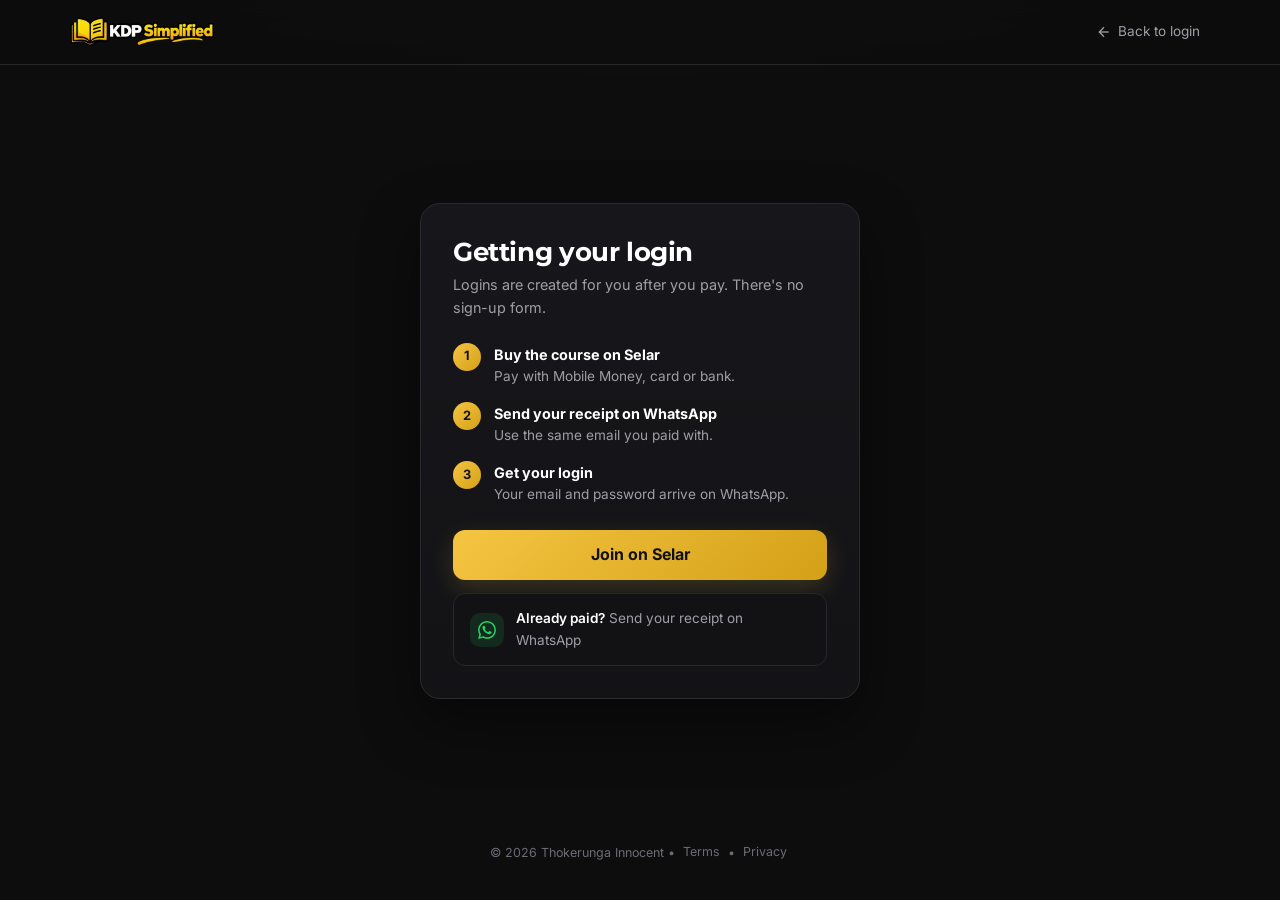
<file: register.html>
<!DOCTYPE html>
<html lang="en">
<head>
  <meta charset="UTF-8">
  <meta name="viewport" content="width=device-width, initial-scale=1.0">
  <title>Student Registration | Amazon KDP Simplified</title>
  <link rel="preconnect" href="https://fonts.googleapis.com">
  <link rel="preconnect" href="https://fonts.gstatic.com" crossorigin>
  <link rel="stylesheet" href="https://fonts.googleapis.com/css2?family=Inter:wght@400;500;600;700&family=Montserrat:wght@600;700;800&display=swap">
  <link rel="stylesheet" href="css/style.css">
  <link rel="icon" type="image/png" sizes="32x32" href="assets/images/favicon-32.png">
  <link rel="icon" type="image/png" sizes="192x192" href="assets/images/favicon-192.png">
  <link rel="apple-touch-icon" href="assets/images/apple-touch-icon.png">
</head>
<body class="admin-body login-body">

  <header class="admin-topbar">
    <div class="admin-topbar-inner student-topbar-inner">
      <a href="index.html" class="brand-logo admin-brand">
        <img src="assets/images/logo.webp" alt="KDP Simplified" class="brand-logo-img" width="460" height="132">
      </a>
      <div class="admin-topbar-actions">
        <a href="index.html" class="admin-link"><svg class="svg-icon" viewBox="0 0 24 24" fill="none" stroke="currentColor" stroke-width="2"><line x1="19" y1="12" x2="5" y2="12"></line><polyline points="12 19 5 12 12 5"></polyline></svg><span>Back to login</span></a>
      </div>
    </div>
  </header>

  <main class="login-main login-main-single">
    <section class="login-card">
      <h1>Getting your login</h1>
      <p class="login-sub">Logins are created for you after you pay. There's no sign-up form.</p>

      <ol class="login-steps">
        <li><span>1</span><div><strong>Buy the course on Selar</strong>Pay with Mobile Money, card or bank.</div></li>
        <li><span>2</span><div><strong>Send your receipt on WhatsApp</strong>Use the same email you paid with.</div></li>
        <li><span>3</span><div><strong>Get your login</strong>Your email and password arrive on WhatsApp.</div></li>
      </ol>

      <a href="#" class="login-submit btn-enroll" style="text-decoration:none;"><span class="login-submit-text">Join on Selar</span></a>
      <a href="#" class="login-help whatsapp-support-link" style="margin-top:0.85rem;">
        <span class="login-help-icon"><svg viewBox="0 0 24 24" fill="currentColor"><path d="M17.472 14.382c-.297-.149-1.758-.867-2.03-.967-.273-.099-.471-.148-.67.15-.197.297-.767.966-.94 1.164-.173.199-.347.223-.644.075-.297-.15-1.255-.463-2.39-1.475-.883-.788-1.48-1.761-1.653-2.059-.173-.297-.018-.458.13-.606.134-.133.298-.347.446-.52.149-.174.198-.298.298-.497.099-.198.05-.371-.025-.52-.075-.149-.669-1.612-.916-2.207-.242-.579-.487-.5-.669-.51-.173-.008-.371-.01-.57-.01-.198 0-.52.074-.792.372-.272.297-1.04 1.016-1.04 2.479 0 1.462 1.065 2.875 1.213 3.074.149.198 2.096 3.2 5.077 4.487.709.306 1.262.489 1.694.625.712.227 1.36.195 1.871.118.571-.085 1.758-.719 2.006-1.413.248-.694.248-1.289.173-1.413-.074-.124-.272-.198-.57-.347m-5.421 7.403h-.004a9.87 9.87 0 01-5.031-1.378l-.361-.214-3.741.982.998-3.648-.235-.374a9.86 9.86 0 01-1.51-5.26c.001-5.45 4.436-9.884 9.888-9.884 2.64 0 5.122 1.03 6.988 2.898a9.825 9.825 0 012.893 6.994c-.003 5.45-4.437 9.884-9.885 9.884m8.413-18.297A11.815 11.815 0 0012.05 0C5.495 0 .16 5.335.157 11.892c0 2.096.547 4.142 1.588 5.945L.057 24l6.305-1.654a11.882 11.882 0 005.683 1.448h.005c6.554 0 11.89-5.335 11.893-11.893a11.821 11.821 0 00-3.48-8.413Z"/></svg></span>
        <span><strong>Already paid?</strong> Send your receipt on WhatsApp</span>
      </a>
    </section>
  </main>

  <footer class="dash-footer">
    &copy; <span class="current-year">2026</span> Thokerunga Innocent &bull; <a href="terms.html">Terms</a> &bull; <a href="privacy.html">Privacy</a>
  </footer>

  <script src="js/config.js"></script>
  <script src="js/icons.js"></script>
  <script src="js/app.js"></script>
</body>
</html>
</file>
<file: css/style.css>
/* ==============================================================================
   AMAZON KDP SIMPLIFIED - ULTRA SLEEK & RESPONSIVE STYLESHEET
   Instructor: Thokerunga Innocent
   Brand System: Clean Deep Obsidian (#0E0E0E / #161616), Warm Gold Accent (#F5C542)
   Fonts: Montserrat (Headings), Inter (Body)
   ============================================================================== */

/* Fonts are loaded with <link> tags in each page's <head> (faster than @import) */

:root {
  /* Colors */
  --bg-primary: #0D0D0E;
  --bg-secondary: #141416;
  --bg-tertiary: #1C1C1F;
  --bg-card: #161619;
  --bg-card-hover: #1D1D22;
  --bg-input: #111113;
  --bg-light: #F7F7F5;
  --bg-white: #FFFFFF;

  --accent-yellow: #F5C542;
  --accent-yellow-hover: #e5b635;
  --accent-yellow-light: rgba(245, 197, 66, 0.12);
  --accent-yellow-glow: rgba(245, 197, 66, 0.22);
  --accent-gold-gradient: linear-gradient(135deg, #F5C542 0%, #D4A017 100%);

  --text-white: #FFFFFF;
  --text-primary-light: #111111;
  --text-secondary-dark: #9E9EA6;
  --text-muted-dark: #6C6C75;
  --text-gray: #555555;

  --border-dark: #26262B;
  --border-dark-subtle: #1D1D21;
  --border-glow: rgba(245, 197, 66, 0.35);

  --status-success: #10B981;
  --status-success-bg: rgba(16, 185, 129, 0.12);
  --status-error: #EF4444;
  --status-error-bg: rgba(239, 68, 68, 0.12);
  --status-warning: #F59E0B;
  --status-warning-bg: rgba(245, 158, 11, 0.12);

  /* Typography */
  --font-heading: 'Montserrat', -apple-system, BlinkMacSystemFont, 'Segoe UI', Roboto, sans-serif;
  --font-body: 'Inter', -apple-system, BlinkMacSystemFont, 'Segoe UI', Roboto, sans-serif;

  /* Dimensions & Spacing */
  --container-max: 1200px;
  --reading-max: 760px;
  --radius-btn: 8px;
  --radius-card: 14px;
  --radius-sm: 6px;
  --radius-pill: 9999px;
  --header-height: 68px;

  /* Shadows */
  --shadow-sm: 0 1px 3px rgba(0, 0, 0, 0.3);
  --shadow-card: 0 4px 20px rgba(0, 0, 0, 0.45);
  --shadow-card-hover: 0 10px 32px rgba(0, 0, 0, 0.6);
  --shadow-btn: 0 2px 10px rgba(245, 197, 66, 0.25);

  /* Transitions */
  --transition-fast: 0.15s ease;
  --transition-normal: 0.25s cubic-bezier(0.16, 1, 0.3, 1);
}

/* ==============================================================================
   RESET & BASE STYLES
   ============================================================================== */
*, *::before, *::after {
  box-sizing: border-box;
  margin: 0;
  padding: 0;
}

html {
  font-size: 16px;
  scroll-behavior: smooth;
  -webkit-font-smoothing: antialiased;
}

body {
  font-family: var(--font-body);
  font-size: 0.9625rem;
  line-height: 1.6;
  color: #E2E2E6;
  background-color: var(--bg-primary);
  overflow-x: hidden;
  min-height: 100vh;
  display: flex;
  flex-direction: column;
}

h1, h2, h3, h4, h5, h6 {
  font-family: var(--font-heading);
  color: var(--text-white);
  line-height: 1.25;
  font-weight: 700;
  letter-spacing: -0.015em;
}

a {
  color: inherit;
  text-decoration: none;
  transition: all var(--transition-fast);
}

img {
  max-width: 100%;
  height: auto;
  display: block;
}

/* ==============================================================================
   SVG ICON SYSTEM
   ============================================================================== */
.svg-icon {
  width: 18px;
  height: 18px;
  display: inline-block;
  vertical-align: middle;
  flex-shrink: 0;
}

.icon-inline {
  display: inline-flex;
  align-items: center;
  justify-content: center;
  vertical-align: middle;
  margin-right: 0.35rem;
}

.icon-inline .svg-icon {
  width: 16px;
  height: 16px;
}

.icon-box {
  width: 48px;
  height: 48px;
  border-radius: 12px;
  background: var(--accent-yellow-light);
  border: 1px solid var(--accent-yellow-glow);
  color: var(--accent-yellow);
  display: flex;
  align-items: center;
  justify-content: center;
  flex-shrink: 0;
}

.icon-box .svg-icon {
  width: 24px;
  height: 24px;
}

/* ==============================================================================
   CONTAINER & LAYOUT
   ============================================================================== */
.container {
  width: 100%;
  max-width: var(--container-max);
  margin-left: auto;
  margin-right: auto;
  padding-left: 1.25rem;
  padding-right: 1.25rem;
}

.container-reading {
  max-width: var(--reading-max);
}

.section {
  padding-top: 4.5rem;
  padding-bottom: 4.5rem;
}

.section-sm {
  padding-top: 2.75rem;
  padding-bottom: 2.75rem;
}

.section-alt {
  background-color: var(--bg-secondary);
}

.section-header {
  text-align: center;
  max-width: 720px;
  margin: 0 auto 3rem auto;
}

.section-eyebrow {
  display: inline-flex;
  align-items: center;
  gap: 0.4rem;
  font-size: 0.8125rem;
  font-weight: 700;
  text-transform: uppercase;
  letter-spacing: 0.08em;
  color: var(--accent-yellow);
  background-color: var(--accent-yellow-light);
  border: 1px solid var(--accent-yellow-glow);
  padding: 0.35rem 0.85rem;
  border-radius: var(--radius-pill);
  margin-bottom: 0.875rem;
}

.section-title {
  font-size: 2.125rem;
  margin-bottom: 0.875rem;
}

.section-subtitle {
  font-size: 1.05rem;
  color: var(--text-secondary-dark);
}

/* ==============================================================================
   BUTTONS
   ============================================================================== */
.btn {
  display: inline-flex;
  align-items: center;
  justify-content: center;
  gap: 0.5rem;
  font-family: var(--font-body);
  font-weight: 600;
  font-size: 0.9375rem;
  padding: 0.75rem 1.45rem;
  border-radius: var(--radius-btn);
  border: 1px solid transparent;
  cursor: pointer;
  transition: all var(--transition-fast);
  text-align: center;
  white-space: nowrap;
  user-select: none;
}

.btn-primary {
  background: var(--accent-gold-gradient);
  color: #111113;
  box-shadow: var(--shadow-btn);
  border: 1px solid #F5C542;
}

.btn-primary:hover {
  background: #E5B532;
  transform: translateY(-1px);
  box-shadow: 0 4px 15px rgba(245, 197, 66, 0.35);
}

.btn-secondary {
  background-color: var(--bg-tertiary);
  color: var(--text-white);
  border-color: var(--border-dark);
}

.btn-secondary:hover {
  background-color: #27272C;
  border-color: #3E3E46;
  color: var(--accent-yellow);
}

.btn-outline {
  background-color: transparent;
  color: var(--text-white);
  border-color: var(--border-dark);
}

.btn-outline:hover {
  border-color: var(--accent-yellow);
  color: var(--accent-yellow);
  background: rgba(245, 197, 66, 0.05);
}

.btn-lg {
  padding: 0.95rem 2rem;
  font-size: 1.0625rem;
}

.btn-sm {
  padding: 0.45rem 0.85rem;
  font-size: 0.8125rem;
}

.btn-block {
  width: 100%;
}

.btn-whatsapp,
.btn-whatsapp:visited,
.auth-footer .btn-whatsapp,
.auth-footer .btn-whatsapp:hover,
.auth-footer .btn-whatsapp:visited {
  background-color: #25D366 !important;
  color: #FFFFFF !important;
  text-decoration: none !important;
  border-color: transparent !important;
}

.btn-whatsapp:hover {
  background-color: #20BD5A !important;
  color: #FFFFFF !important;
  transform: translateY(-1px);
  box-shadow: 0 4px 14px rgba(37, 211, 102, 0.35);
}

.btn-whatsapp svg,
.btn-whatsapp span {
  color: #FFFFFF !important;
  fill: currentColor !important;
}

.btn-text-action {
  background: none;
  border: none;
  color: var(--accent-yellow);
  font-size: 0.75rem;
  font-weight: 600;
  cursor: pointer;
  padding: 0.2rem 0.4rem;
  border-radius: 4px;
  text-decoration: underline;
}

.btn-text-action:hover {
  color: #FFF;
}

/* ==============================================================================
   HEADER & NAVIGATION
   ============================================================================== */
.site-header {
  position: sticky;
  top: 0;
  z-index: 100;
  background-color: rgba(13, 13, 14, 0.92);
  backdrop-filter: blur(14px);
  border-bottom: 1px solid var(--border-dark);
  height: var(--header-height);
  display: flex;
  align-items: center;
}

.nav-container {
  display: flex;
  align-items: center;
  justify-content: space-between;
  width: 100%;
}

.brand-logo {
  display: flex;
  align-items: center;
  gap: 0.6rem;
  font-family: var(--font-heading);
  font-weight: 800;
  font-size: 1.15rem;
  color: var(--text-white);
  letter-spacing: -0.02em;
}

.brand-logo .logo-accent {
  color: var(--accent-yellow);
}

.brand-logo .logo-badge {
  font-size: 0.6875rem;
  font-weight: 700;
  padding: 0.15rem 0.5rem;
  background-color: var(--accent-yellow-light);
  color: var(--accent-yellow);
  border-radius: var(--radius-sm);
  border: 1px solid var(--accent-yellow-glow);
  text-transform: uppercase;
}

.desktop-nav {
  display: flex;
  align-items: center;
  gap: 1.75rem;
}

.nav-link {
  font-size: 0.9375rem;
  font-weight: 500;
  color: var(--text-secondary-dark);
  padding: 0.35rem 0;
  display: inline-flex;
  align-items: center;
}

.nav-link:hover,
.nav-link.active {
  color: var(--text-white);
}

.nav-actions {
  display: flex;
  align-items: center;
  gap: 0.85rem;
}

.hamburger-btn {
  display: none;
  background: none;
  border: none;
  cursor: pointer;
  padding: 0.5rem;
  color: var(--text-white);
}

.mobile-nav-drawer {
  display: none;
  position: fixed;
  top: var(--header-height);
  left: 0;
  right: 0;
  background-color: var(--bg-secondary);
  border-bottom: 1px solid var(--border-dark);
  padding: 1.5rem;
  box-shadow: 0 12px 30px rgba(0, 0, 0, 0.6);
  z-index: 99;
}

.mobile-nav-drawer.open {
  display: block;
}

.mobile-nav-links {
  display: flex;
  flex-direction: column;
  gap: 1.25rem;
  margin-bottom: 1.5rem;
}

.mobile-nav-links .nav-link {
  font-size: 1.05rem;
  padding: 0.5rem 0;
  border-bottom: 1px solid var(--border-dark-subtle);
}

.mobile-nav-actions {
  display: flex;
  flex-direction: column;
  gap: 0.75rem;
}

/* ==============================================================================
   AUTHENTICATION & PORTAL CARDS (TWO-COLUMN DESKTOP LAYOUT)
   ============================================================================== */
.auth-page-wrapper {
  min-height: calc(100vh - var(--header-height));
  display: flex;
  align-items: center;
  justify-content: center;
  padding: 3rem 1.25rem;
  background: radial-gradient(circle at 65% 30%, rgba(245, 197, 66, 0.05) 0%, transparent 60%);
}

.login-layout-grid {
  display: grid;
  grid-template-columns: 1.1fr 0.9fr;
  gap: 3.5rem;
  align-items: center;
  max-width: 1080px;
  width: 100%;
  margin: 0 auto;
}

.login-info-col {
  display: flex;
  flex-direction: column;
}

.login-info-badge {
  display: inline-flex;
  align-items: center;
  gap: 0.45rem;
  font-size: 0.8125rem;
  font-weight: 700;
  text-transform: uppercase;
  letter-spacing: 0.06em;
  color: var(--accent-yellow);
  background-color: var(--accent-yellow-light);
  border: 1px solid var(--accent-yellow-glow);
  padding: 0.35rem 0.85rem;
  border-radius: var(--radius-pill);
  width: fit-content;
  margin-bottom: 1.25rem;
}

.login-info-title {
  font-size: 2.35rem;
  line-height: 1.2;
  margin-bottom: 1rem;
  font-weight: 800;
}

.login-info-title .highlight {
  color: var(--accent-yellow);
}

.login-info-desc {
  font-size: 1.05rem;
  color: var(--text-secondary-dark);
  line-height: 1.6;
  margin-bottom: 1.75rem;
}

.login-features-list {
  display: flex;
  flex-direction: column;
  gap: 0.9rem;
  margin-bottom: 2rem;
}

.login-feature-item {
  display: flex;
  align-items: center;
  gap: 0.75rem;
  font-size: 0.925rem;
  color: #D4D4D8;
}

.login-feature-icon {
  width: 28px;
  height: 28px;
  border-radius: 8px;
  background: rgba(245, 197, 66, 0.1);
  border: 1px solid rgba(245, 197, 66, 0.2);
  color: var(--accent-yellow);
  display: flex;
  align-items: center;
  justify-content: center;
  flex-shrink: 0;
}

.login-feature-icon .svg-icon {
  width: 15px;
  height: 15px;
}

.login-instructor-card {
  display: flex;
  align-items: center;
  gap: 1rem;
  background-color: var(--bg-card);
  border: 1px solid var(--border-dark);
  border-radius: 12px;
  padding: 1rem 1.25rem;
  max-width: 440px;
}

.instructor-avatar-sm {
  width: 44px;
  height: 44px;
  border-radius: 50%;
  border: 2px solid var(--accent-yellow);
  background: var(--bg-tertiary);
  color: var(--accent-yellow);
  font-weight: 700;
  display: flex;
  align-items: center;
  justify-content: center;
  font-size: 1rem;
  flex-shrink: 0;
}

.instructor-text h4 {
  font-size: 0.95rem;
  margin-bottom: 0.15rem;
}

.instructor-text p {
  font-size: 0.8rem;
  color: var(--text-secondary-dark);
  margin: 0;
}

.auth-card {
  width: 100%;
  background-color: var(--bg-card);
  border: 1px solid var(--border-dark);
  border-radius: var(--radius-card);
  padding: 2.25rem;
  box-shadow: var(--shadow-card);
  position: relative;
}

.auth-header {
  text-align: center;
  margin-bottom: 2rem;
}

.auth-header h1 {
  font-size: 1.75rem;
  margin-bottom: 0.35rem;
}

.auth-header p {
  font-size: 0.9375rem;
  color: var(--text-secondary-dark);
}

.form-group {
  margin-bottom: 1.25rem;
}

.form-label {
  display: block;
  font-size: 0.85rem;
  font-weight: 500;
  color: #D4D4D8;
  margin-bottom: 0.4rem;
}

.form-input {
  width: 100%;
  padding: 0.8rem 1rem;
  background-color: var(--bg-input);
  border: 1px solid var(--border-dark);
  border-radius: var(--radius-btn);
  color: var(--text-white);
  font-family: var(--font-body);
  font-size: 0.9375rem;
  transition: all var(--transition-fast);
}

.form-input:focus {
  outline: none;
  border-color: var(--accent-yellow);
  box-shadow: 0 0 0 3px var(--accent-yellow-light);
}

.form-help {
  font-size: 0.75rem;
  color: var(--text-muted-dark);
  margin-top: 0.35rem;
  display: block;
}

.form-alert {
  padding: 0.85rem 1.1rem;
  border-radius: var(--radius-btn);
  font-size: 0.875rem;
  margin-bottom: 1.25rem;
  display: none;
  line-height: 1.5;
}

.form-alert.alert-error {
  background-color: var(--status-error-bg);
  border: 1px solid var(--status-error);
  color: #FCA5A5;
  display: block;
}

.form-alert.alert-success {
  background-color: var(--status-success-bg);
  border: 1px solid var(--status-success);
  color: #6EE7B7;
  display: block;
}

.auth-footer {
  margin-top: 1.75rem;
  text-align: center;
  font-size: 0.875rem;
  color: var(--text-secondary-dark);
}

.auth-footer a {
  color: var(--accent-yellow);
  font-weight: 600;
}

.auth-footer a:hover {
  text-decoration: underline;
}

/* ==============================================================================
   STUDENT DASHBOARD
   ============================================================================== */
.dashboard-header {
  background-color: var(--bg-secondary);
  border-bottom: 1px solid var(--border-dark);
  padding: 2.25rem 0;
}

.dashboard-welcome {
  display: flex;
  justify-content: space-between;
  align-items: center;
  flex-wrap: wrap;
  gap: 1.5rem;
}

.dashboard-user-info h1 {
  font-size: 1.85rem;
  margin-bottom: 0.25rem;
}

.dashboard-user-info p {
  color: var(--text-secondary-dark);
  font-size: 0.9375rem;
}

.progress-banner-card {
  background-color: var(--bg-card);
  border: 1px solid var(--border-dark);
  border-radius: var(--radius-card);
  padding: 1.75rem 2rem;
  margin: 2.25rem 0;
  display: grid;
  grid-template-columns: 1fr auto;
  gap: 2rem;
  align-items: center;
  box-shadow: var(--shadow-sm);
}

.progress-info h2 {
  font-size: 1.25rem;
  margin-bottom: 0.5rem;
}

.progress-meta {
  display: flex;
  gap: 1.5rem;
  font-size: 0.875rem;
  color: var(--text-secondary-dark);
  margin-bottom: 0.85rem;
}

.progress-bar-track {
  width: 100%;
  height: 10px;
  background-color: #26262B;
  border-radius: var(--radius-pill);
  overflow: hidden;
}

.progress-bar-fill {
  height: 100%;
  background: var(--accent-gold-gradient);
  border-radius: var(--radius-pill);
  transition: width 0.4s ease;
  width: 0%;
}

.student-resources-grid {
  display: grid;
  grid-template-columns: repeat(auto-fit, minmax(280px, 1fr));
  gap: 1.25rem;
  margin-bottom: 2.75rem;
}

.resource-card {
  background-color: var(--bg-card);
  border: 1px solid var(--border-dark);
  border-radius: var(--radius-card);
  padding: 1.35rem;
  display: flex;
  align-items: center;
  justify-content: space-between;
  gap: 1rem;
  transition: all var(--transition-fast);
}

.resource-card:hover {
  border-color: #38383F;
  transform: translateY(-2px);
}

.resource-card-info h4 {
  font-size: 1rem;
  margin-bottom: 0.25rem;
}

.resource-card-info p {
  font-size: 0.8125rem;
  color: var(--text-secondary-dark);
}

.dash-lesson-card {
  background-color: var(--bg-card);
  border: 1px solid var(--border-dark);
  border-radius: var(--radius-card);
  padding: 1.5rem;
  display: flex;
  align-items: center;
  justify-content: space-between;
  gap: 1.5rem;
  margin-bottom: 1rem;
  transition: all var(--transition-fast);
}

.dash-lesson-card:hover {
  background-color: var(--bg-card-hover);
  border-color: #3E3E47;
}

.dash-lesson-left {
  display: flex;
  align-items: center;
  gap: 1.25rem;
  flex: 1;
}

.dash-lesson-badge {
  width: 44px;
  height: 44px;
  border-radius: 10px;
  background-color: var(--bg-tertiary);
  color: var(--accent-yellow);
  border: 1px solid var(--border-dark);
  display: flex;
  align-items: center;
  justify-content: center;
  font-family: var(--font-heading);
  font-weight: 700;
  font-size: 0.95rem;
  flex-shrink: 0;
}

.dash-lesson-badge.completed {
  background-color: var(--status-success-bg);
  border-color: rgba(16, 185, 129, 0.3);
  color: var(--status-success);
}

.dash-lesson-details h3 {
  font-size: 1.0625rem;
  margin-bottom: 0.25rem;
}

.dash-lesson-details p {
  font-size: 0.875rem;
  color: var(--text-secondary-dark);
  line-height: 1.45;
  margin-bottom: 0.35rem;
}

.dash-lesson-meta {
  font-size: 0.775rem;
  color: var(--text-muted-dark);
  display: flex;
  align-items: center;
  gap: 0.4rem;
}

/* ==============================================================================
   COURSE PLAYER (lesson.html)
   ============================================================================== */
.player-page-body {
  height: 100vh;
  overflow: hidden;
  display: flex;
  flex-direction: column;
}

.player-topbar {
  height: 60px;
  background-color: #0E0E10;
  border-bottom: 1px solid var(--border-dark);
  display: flex;
  align-items: center;
  justify-content: space-between;
  padding: 0 1.25rem;
  z-index: 10;
  flex-shrink: 0;
}

.player-layout {
  display: grid;
  grid-template-columns: 320px 1fr;
  flex: 1;
  overflow: hidden;
  height: calc(100vh - 60px);
}

.player-sidebar {
  background-color: #121215;
  border-right: 1px solid var(--border-dark);
  overflow-y: auto;
  display: flex;
  flex-direction: column;
}

.sidebar-header {
  padding: 1rem 1.25rem;
  border-bottom: 1px solid var(--border-dark);
  display: flex;
  justify-content: space-between;
  align-items: center;
}

.player-lesson-item {
  padding: 0.9rem 1.25rem;
  border-bottom: 1px solid #1C1C20;
  display: flex;
  align-items: flex-start;
  gap: 0.75rem;
  cursor: pointer;
  transition: all var(--transition-fast);
}

.player-lesson-item:hover {
  background-color: #1A1A1E;
}

.player-lesson-item.active {
  background-color: #212126;
  border-left: 3px solid var(--accent-yellow);
}

.player-check-icon {
  width: 20px;
  height: 20px;
  border-radius: 50%;
  border: 1px solid var(--border-dark);
  display: flex;
  align-items: center;
  justify-content: center;
  font-size: 0.6875rem;
  margin-top: 0.15rem;
  flex-shrink: 0;
  color: transparent;
}

.player-check-icon.completed {
  background-color: var(--status-success);
  border-color: var(--status-success);
  color: #FFFFFF;
}

.player-lesson-meta h4 {
  font-size: 0.875rem;
  line-height: 1.35;
  margin-bottom: 0.2rem;
}

.player-lesson-meta span {
  font-size: 0.75rem;
  color: var(--text-muted-dark);
}

.player-main-area {
  overflow-y: auto;
  padding: 2rem;
  display: flex;
  flex-direction: column;
  background-color: var(--bg-primary);
}

.player-video-container {
  width: 100%;
  max-width: 960px;
  margin: 0 auto 2rem auto;
  background-color: #000000;
  border-radius: var(--radius-card);
  overflow: hidden;
  box-shadow: 0 8px 30px rgba(0, 0, 0, 0.6);
  border: 1px solid var(--border-dark);
}

.player-content-body {
  max-width: 960px;
  margin: 0 auto;
  width: 100%;
}

.player-nav-controls {
  display: flex;
  justify-content: space-between;
  align-items: center;
  gap: 1rem;
  padding: 1rem 0 1.5rem 0;
  border-bottom: 1px solid var(--border-dark);
  margin-bottom: 1.5rem;
  flex-wrap: wrap;
}

.lesson-info-box h1 {
  font-size: 1.625rem;
  margin-bottom: 0.5rem;
}

.lesson-info-box .lesson-desc {
  font-size: 1rem;
  color: #CCCCCC;
  margin-bottom: 1.5rem;
}

.lesson-notes-card {
  background-color: var(--bg-card);
  border: 1px solid var(--border-dark);
  border-radius: var(--radius-card);
  padding: 1.5rem;
  margin-top: 1.5rem;
}

.lesson-notes-card h3 {
  font-size: 1.125rem;
  margin-bottom: 0.75rem;
  color: var(--accent-yellow);
}

.lesson-notes-content {
  font-size: 0.9375rem;
  line-height: 1.7;
  color: #D4D4D8;
  white-space: pre-line;
}

/* ==============================================================================
   ADMIN DASHBOARD (admin.html)
   ============================================================================== */
.admin-metrics-grid {
  display: grid;
  grid-template-columns: repeat(auto-fit, minmax(220px, 1fr));
  gap: 1.25rem;
  margin-bottom: 2.25rem;
}

.metric-card {
  background-color: var(--bg-card);
  border: 1px solid var(--border-dark);
  border-radius: var(--radius-card);
  padding: 1.5rem;
}

.metric-card-label {
  font-size: 0.7875rem;
  color: var(--text-secondary-dark);
  text-transform: uppercase;
  letter-spacing: 0.05em;
  margin-bottom: 0.5rem;
}

.metric-card-value {
  font-family: var(--font-heading);
  font-size: 2rem;
  font-weight: 800;
  color: var(--text-white);
}

.metric-card.accent .metric-card-value {
  color: var(--accent-yellow);
}

.admin-filter-bar {
  background-color: var(--bg-card);
  border: 1px solid var(--border-dark);
  border-radius: var(--radius-card);
  padding: 1.25rem;
  display: flex;
  gap: 1rem;
  align-items: center;
  justify-content: space-between;
  flex-wrap: wrap;
  margin-bottom: 1.5rem;
}

.admin-search-input {
  max-width: 380px;
  width: 100%;
}

.admin-pills {
  display: flex;
  gap: 0.5rem;
}

.pill-btn {
  background-color: #242429;
  border: 1px solid var(--border-dark);
  color: var(--text-secondary-dark);
  padding: 0.35rem 0.85rem;
  border-radius: var(--radius-pill);
  font-size: 0.8125rem;
  cursor: pointer;
  transition: all var(--transition-fast);
}

.pill-btn.active,
.pill-btn:hover {
  background: var(--accent-gold-gradient);
  color: #111113;
  font-weight: 600;
  border-color: var(--accent-yellow);
}

.data-table-wrapper {
  background-color: var(--bg-card);
  border: 1px solid var(--border-dark);
  border-radius: var(--radius-card);
  overflow-x: auto;
}

.data-table {
  width: 100%;
  border-collapse: collapse;
  text-align: left;
  font-size: 0.875rem;
}

.data-table th {
  background-color: #1A1A1E;
  color: var(--text-secondary-dark);
  font-weight: 600;
  padding: 1rem 1.25rem;
  border-bottom: 1px solid var(--border-dark);
  text-transform: uppercase;
  font-size: 0.725rem;
  letter-spacing: 0.05em;
}

.data-table td {
  padding: 1rem 1.25rem;
  border-bottom: 1px solid #1E1E22;
  color: #D4D4D8;
}

.data-table tr:hover td {
  background-color: #1C1C21;
}

.status-badge {
  display: inline-block;
  padding: 0.25rem 0.65rem;
  border-radius: var(--radius-pill);
  font-size: 0.725rem;
  font-weight: 600;
  text-transform: uppercase;
}

.status-badge.active {
  background-color: var(--status-success-bg);
  color: #5EEAD4;
  border: 1px solid rgba(45, 212, 191, 0.3);
}

.status-badge.inactive {
  background-color: var(--status-error-bg);
  color: #F87171;
  border: 1px solid rgba(248, 113, 113, 0.3);
}

/* ==============================================================================
   MODAL & TOAST
   ============================================================================== */
.modal-overlay {
  display: none;
  position: fixed;
  top: 0;
  left: 0;
  right: 0;
  bottom: 0;
  background-color: rgba(0, 0, 0, 0.8);
  backdrop-filter: blur(5px);
  z-index: 200;
  align-items: center;
  justify-content: center;
  padding: 1.25rem;
}

.modal-overlay.open {
  display: flex;
}

.modal-card {
  background-color: var(--bg-card);
  border: 1px solid var(--border-dark);
  border-radius: var(--radius-card);
  width: 100%;
  max-width: 520px;
  padding: 2rem;
  box-shadow: 0 10px 40px rgba(0, 0, 0, 0.8);
  position: relative;
}

.modal-close-btn {
  position: absolute;
  top: 1.25rem;
  right: 1.25rem;
  background: none;
  border: none;
  color: var(--text-muted-dark);
  cursor: pointer;
  font-size: 1.25rem;
}

.modal-close-btn:hover {
  color: var(--text-white);
}

.toast-container {
  position: fixed;
  bottom: 1.5rem;
  right: 1.5rem;
  z-index: 999;
  display: flex;
  flex-direction: column;
  gap: 0.5rem;
}

.toast {
  background-color: #222228;
  border: 1px solid var(--border-dark);
  color: var(--text-white);
  padding: 0.85rem 1.25rem;
  border-radius: var(--radius-btn);
  box-shadow: 0 6px 20px rgba(0, 0, 0, 0.45);
  font-size: 0.875rem;
  display: flex;
  align-items: center;
  gap: 0.75rem;
  animation: slideIn 0.25s ease-out;
}

.toast.toast-success {
  border-left: 4px solid var(--status-success);
}

.toast.toast-error {
  border-left: 4px solid var(--status-error);
}

@keyframes slideIn {
  from { transform: translateY(20px); opacity: 0; }
  to { transform: translateY(0); opacity: 1; }
}

/* ==============================================================================
   FOOTER
   ============================================================================== */
.site-footer {
  background-color: #0A0A0C;
  border-top: 1px solid var(--border-dark);
  padding: 2rem 0;
  margin-top: auto;
}

/* ==============================================================================
   RESPONSIVE MEDIA QUERIES (Mobile-First Polish)
   ============================================================================== */
@media (max-width: 1024px) {
  .player-layout {
    grid-template-columns: 1fr;
    height: auto;
    overflow: visible;
  }

  .player-page-body {
    height: auto;
    overflow: visible;
  }

  .player-sidebar {
    max-height: 280px;
    border-right: none;
    border-bottom: 1px solid var(--border-dark);
  }
}

@media (max-width: 960px) {
  .login-layout-grid {
    grid-template-columns: 1fr;
    gap: 2.25rem;
  }
}

@media (max-width: 768px) {
  .desktop-nav {
    display: none;
  }

  .hamburger-btn {
    display: block;
  }

  .progress-banner-card {
    grid-template-columns: 1fr;
    gap: 1.25rem;
    padding: 1.5rem;
  }

  .dash-lesson-card {
    flex-direction: column;
    align-items: flex-start;
  }

  .dash-lesson-card .btn {
    width: 100%;
  }

  .admin-filter-bar {
    flex-direction: column;
    align-items: stretch;
  }

  .admin-search-input {
    max-width: 100%;
  }
}

@media (max-width: 480px) {
  .auth-card {
    padding: 2rem 1.25rem;
  }

  .player-main-area {
    padding: 1rem;
  }

  .player-nav-controls {
    flex-direction: column;
    align-items: stretch;
  }

  .player-nav-controls .btn {
    width: 100%;
  }
}

/* ==============================================================================
   FIXES: missing utility styles used by the JavaScript
   ============================================================================== */
.toast.toast-info {
  border-left: 4px solid var(--accent-yellow);
}

.status-badge.pending {
  background-color: rgba(251, 191, 36, 0.12);
  color: #FBBF24;
}

.demo-mode-banner {
  background: #3A2E05;
  border-bottom: 1px solid rgba(245, 197, 66, 0.4);
  color: #FDE68A;
  font-size: 0.8125rem;
  line-height: 1.45;
  padding: 0.6rem 1rem;
  text-align: center;
}

.demo-mode-banner code {
  background: rgba(0, 0, 0, 0.35);
  padding: 0.05rem 0.35rem;
  border-radius: 4px;
}

@media (max-width: 768px) {
  .desktop-only {
    display: none !important;
  }
}

/* ==============================================================================
   COURSE PLAYER REDESIGN
   ============================================================================== */

/* --- Slim, on-brand scrollbars (Firefox + Chromium/Safari) --- */
html,
.player-sidebar,
.player-main-area,
#player-lessons-list {
  scrollbar-width: thin;
  scrollbar-color: #3A3A42 transparent;
}

::-webkit-scrollbar {
  width: 10px;
  height: 10px;
}

::-webkit-scrollbar-track {
  background: transparent;
}

::-webkit-scrollbar-thumb {
  background-color: #33333A;
  border-radius: 999px;
  border: 3px solid transparent;
  background-clip: content-box;
}

::-webkit-scrollbar-thumb:hover {
  background-color: var(--accent-yellow);
}

::-webkit-scrollbar-corner {
  background: transparent;
}

/* --- Layout --- */
.player-layout {
  grid-template-columns: 340px 1fr;
}

.player-sidebar {
  background: linear-gradient(180deg, #121215 0%, #0F0F12 100%);
  overflow: hidden;
}

#player-lessons-list {
  flex: 1;
  min-height: 0;
  overflow-y: auto;
  padding: 0.5rem 0.6rem 1.25rem;
}

/* Main column: block flow so the video is never squashed */
.player-main-area {
  display: block;
  padding: 2rem 2.5rem 3rem;
  background:
    radial-gradient(1200px 400px at 50% -120px, rgba(245, 197, 66, 0.06), transparent 70%),
    var(--bg-primary);
}

/* --- Video: always a full 16:9 frame --- */
.player-video-container {
  aspect-ratio: 16 / 9;
  flex-shrink: 0;
  position: relative;
  max-width: 1040px;
  margin-bottom: 1.75rem;
  border-radius: 16px;
  border: 1px solid #2A2A30;
  box-shadow: 0 20px 60px rgba(0, 0, 0, 0.55), 0 0 0 1px rgba(245, 197, 66, 0.04);
}

#wistia-embed-target,
#wistia-embed-target > .wistia_responsive_padding {
  position: absolute;
  inset: 0;
  padding: 0 !important;
  height: 100%;
}

.player-content-body {
  max-width: 1040px;
}

/* --- Video placeholder --- */
.video-placeholder {
  position: absolute;
  inset: 0;
  display: flex;
  flex-direction: column;
  align-items: center;
  justify-content: center;
  text-align: center;
  padding: 2rem;
  overflow: hidden;
  background:
    radial-gradient(circle at 50% 45%, rgba(245, 197, 66, 0.10) 0%, transparent 55%),
    linear-gradient(135deg, #16161A 0%, #0B0B0D 100%);
}

.video-placeholder::before {
  content: "";
  position: absolute;
  inset: 0;
  background-image:
    linear-gradient(rgba(255, 255, 255, 0.025) 1px, transparent 1px),
    linear-gradient(90deg, rgba(255, 255, 255, 0.025) 1px, transparent 1px);
  background-size: 40px 40px;
  mask-image: radial-gradient(circle at 50% 50%, #000 30%, transparent 75%);
  -webkit-mask-image: radial-gradient(circle at 50% 50%, #000 30%, transparent 75%);
}

.video-placeholder > * {
  position: relative;
}

.video-placeholder-badge {
  position: absolute;
  top: 1.1rem;
  left: 1.25rem;
  font-size: 0.75rem;
  font-weight: 600;
  letter-spacing: 0.03em;
  color: var(--accent-yellow);
  background: rgba(245, 197, 66, 0.1);
  border: 1px solid rgba(245, 197, 66, 0.25);
  padding: 0.3rem 0.7rem;
  border-radius: 999px;
}

.video-placeholder-play {
  width: 84px;
  height: 84px;
  border-radius: 50%;
  display: flex;
  align-items: center;
  justify-content: center;
  background: var(--accent-gold-gradient);
  box-shadow: 0 0 0 10px rgba(245, 197, 66, 0.10), 0 0 0 22px rgba(245, 197, 66, 0.05), 0 12px 40px rgba(245, 197, 66, 0.25);
  margin-bottom: 1.5rem;
  animation: placeholderPulse 2.6s ease-in-out infinite;
}

.video-placeholder-play svg {
  width: 32px;
  height: 32px;
  fill: #111111;
  margin-left: 4px;
}

.video-placeholder-title {
  color: #FFFFFF;
  font-size: clamp(1.05rem, 2.2vw, 1.5rem);
  max-width: 640px;
  margin-bottom: 0.5rem;
  line-height: 1.3;
}

.video-placeholder-sub {
  color: #8E8E98;
  font-size: 0.875rem;
  max-width: 460px;
}

@keyframes placeholderPulse {
  0%, 100% { transform: scale(1); }
  50% { transform: scale(1.05); }
}

@media (prefers-reduced-motion: reduce) {
  .video-placeholder-play { animation: none; }
}

/* --- Sidebar header & progress --- */
.sidebar-header {
  display: block;
  padding: 1.25rem 1.25rem 1rem;
  background: rgba(14, 14, 16, 0.6);
}

.sidebar-title-row {
  display: flex;
  justify-content: space-between;
  align-items: center;
  margin-bottom: 0.85rem;
}

.sidebar-title-row h3 {
  font-size: 0.8rem;
  font-weight: 700;
  letter-spacing: 0.08em;
  text-transform: uppercase;
  color: #E4E4E7;
}

.sidebar-count {
  font-size: 0.75rem;
  color: var(--text-secondary-dark);
}

.sidebar-progress {
  display: flex;
  flex-direction: column;
  gap: 0.4rem;
}

.sidebar-progress-track {
  height: 6px;
  border-radius: 999px;
  background: #24242A;
  overflow: hidden;
}

.sidebar-progress-fill {
  height: 100%;
  width: 0;
  border-radius: 999px;
  background: var(--accent-gold-gradient);
  transition: width 0.4s ease;
}

#sidebar-progress-text {
  font-size: 0.75rem;
  color: var(--text-secondary-dark);
}

/* --- Sidebar lesson items --- */
.player-lesson-item {
  border-bottom: none;
  border-left: none;
  border-radius: 12px;
  padding: 0.8rem 0.85rem;
  margin-bottom: 0.25rem;
  align-items: center;
  border: 1px solid transparent;
}

.player-lesson-item:hover {
  background-color: #1A1A1F;
}

.player-lesson-item:focus-visible {
  outline: 2px solid var(--accent-yellow);
  outline-offset: 1px;
}

.player-lesson-item.active {
  background: linear-gradient(90deg, rgba(245, 197, 66, 0.12) 0%, rgba(245, 197, 66, 0.03) 100%);
  border: 1px solid rgba(245, 197, 66, 0.28);
  border-left: 1px solid rgba(245, 197, 66, 0.28);
}

.player-check-icon {
  width: 32px;
  height: 32px;
  margin-top: 0;
  font-size: 0.72rem;
  font-weight: 700;
  color: var(--text-secondary-dark);
  background: #1C1C21;
  border: 1px solid #2C2C33;
}

.player-check-icon.active {
  background: var(--accent-gold-gradient);
  border-color: transparent;
  color: #111111;
}

.player-check-icon.completed {
  color: #FFFFFF;
}

.player-check-icon .svg-icon {
  width: 15px;
  height: 15px;
}

.player-lesson-meta h4 {
  font-size: 0.85rem;
  font-weight: 600;
  color: #E4E4E7;
}

.player-lesson-item.active .player-lesson-meta h4 {
  color: #FFFFFF;
}

.player-lesson-meta > span {
  display: inline-flex;
  align-items: center;
  gap: 0.3rem;
}

.player-lesson-meta > span .svg-icon {
  width: 12px;
  height: 12px;
}

.player-lesson-meta em {
  font-style: normal;
  color: var(--accent-yellow);
  font-weight: 600;
}

/* --- Lesson header chips --- */
.lesson-meta-chips {
  display: flex;
  flex-wrap: wrap;
  gap: 0.5rem;
  margin-bottom: 0.85rem;
}

.lesson-chip {
  display: inline-flex;
  align-items: center;
  gap: 0.35rem;
  font-size: 0.75rem;
  font-weight: 600;
  padding: 0.3rem 0.75rem;
  border-radius: 999px;
  background: #1A1A1F;
  border: 1px solid #2A2A30;
  color: #C4C4CC;
}

.lesson-chip:empty {
  display: none;
}

.lesson-chip .svg-icon {
  width: 13px;
  height: 13px;
}

.lesson-chip-accent {
  color: var(--accent-yellow);
  background: rgba(245, 197, 66, 0.1);
  border-color: rgba(245, 197, 66, 0.28);
}

.lesson-chip-success {
  color: #6EE7B7;
  background: rgba(16, 185, 129, 0.1);
  border-color: rgba(16, 185, 129, 0.3);
}

.lesson-info-box h1 {
  font-size: clamp(1.4rem, 2.4vw, 1.9rem);
  line-height: 1.25;
  margin-bottom: 0.6rem;
}

.lesson-info-box .lesson-desc {
  color: #B4B4BC;
  line-height: 1.65;
  max-width: 760px;
}

/* --- Controls row --- */
.player-nav-controls {
  background: #141417;
  border: 1px solid var(--border-dark);
  border-radius: 14px;
  padding: 0.75rem;
  margin-bottom: 2rem;
}

/* --- Notes card --- */
.lesson-notes-card {
  border-radius: 16px;
  padding: 1.6rem 1.75rem;
  background: linear-gradient(180deg, #17171B 0%, #141417 100%);
}

.lesson-notes-content {
  white-space: normal;
}

.lesson-notes-heading {
  font-weight: 600;
  color: #E4E4E7;
  margin-bottom: 0.6rem;
}

.lesson-notes-list {
  list-style: none;
  padding: 0;
  margin: 0 0 0.5rem;
  display: flex;
  flex-direction: column;
  gap: 0.55rem;
}

.lesson-notes-list li {
  position: relative;
  padding-left: 1.6rem;
  line-height: 1.6;
}

.lesson-notes-list li::before {
  content: "";
  position: absolute;
  left: 0.2rem;
  top: 0.62em;
  width: 7px;
  height: 7px;
  border-radius: 50%;
  background: var(--accent-yellow);
  box-shadow: 0 0 0 3px rgba(245, 197, 66, 0.15);
}

.lesson-notes-list li.is-action {
  margin-top: 0.4rem;
  padding: 0.85rem 1rem 0.85rem 2.6rem;
  background: rgba(245, 197, 66, 0.07);
  border: 1px solid rgba(245, 197, 66, 0.22);
  border-radius: 10px;
}

.lesson-notes-list li.is-action::before {
  left: 1.1rem;
  top: 1.35em;
}

.lesson-notes-list li.is-action strong {
  color: var(--accent-yellow);
}

/* --- Responsive --- */
@media (max-width: 1024px) {
  .player-layout {
    grid-template-columns: 1fr;
    height: auto;
  }

  /* Video first on tablets/phones, lesson list underneath */
  .player-main-area {
    order: 1;
    padding: 1.25rem;
    overflow: visible;
  }

  .player-sidebar {
    order: 2;
    max-height: none;
    overflow: visible;
    border-right: none;
    border-top: 1px solid var(--border-dark);
  }

  #player-lessons-list {
    overflow: visible;
  }
}

@media (max-width: 600px) {
  .player-topbar {
    padding: 0 0.75rem;
    gap: 0.5rem;
  }

  .player-topbar-title {
    display: none;
  }

  .player-main-area {
    padding: 1rem 0.85rem 2rem;
  }

  .player-video-container {
    border-radius: 12px;
    margin-bottom: 1.25rem;
  }

  .video-placeholder-badge {
    top: 0.6rem;
    left: 0.7rem;
    font-size: 0.68rem;
  }

  .video-placeholder-title {
    font-size: 0.95rem;
    padding: 0 0.5rem;
  }

  .player-nav-controls {
    padding: 0.6rem;
  }
}

@media (max-width: 480px) {
  .video-placeholder-play {
    width: 60px;
    height: 60px;
    margin-bottom: 0.9rem;
  }

  .video-placeholder-play svg {
    width: 24px;
    height: 24px;
  }

  .video-placeholder-sub {
    display: none;
  }

  .lesson-notes-card {
    padding: 1.25rem;
  }
}

/* ==============================================================================
   ADMIN PANEL REDESIGN
   ============================================================================== */
.sr-only {
  position: absolute;
  width: 1px;
  height: 1px;
  padding: 0;
  margin: -1px;
  overflow: hidden;
  clip: rect(0, 0, 0, 0);
  border: 0;
}

.admin-body {
  background:
    radial-gradient(900px 320px at 50% -140px, rgba(245, 197, 66, 0.07), transparent 70%),
    var(--bg-primary);
  min-height: 100vh;
}

.dot {
  display: inline-block;
  width: 7px;
  height: 7px;
  border-radius: 50%;
  margin-right: 0.45rem;
  vertical-align: middle;
}

.dot-green { background: #10B981; }
.dot-amber { background: #F5C542; }
.dot-blue { background: #60A5FA; }

/* --- Top bar --- */
.admin-topbar {
  width: 100%;
  position: sticky;
  top: 0;
  z-index: 50;
  background: rgba(13, 13, 14, 0.85);
  backdrop-filter: blur(12px);
  -webkit-backdrop-filter: blur(12px);
  border-bottom: 1px solid var(--border-dark);
}

.admin-topbar-inner {
  max-width: 1180px;
  margin: 0 auto;
  height: 64px;
  padding: 0 1.25rem;
  display: grid;
  grid-template-columns: 1fr auto 1fr;
  align-items: center;
  gap: 1rem;
}

.admin-brand {
  font-size: 1rem;
  gap: 0.5rem;
  white-space: nowrap;
}

.admin-badge {
  font-size: 0.65rem;
  font-weight: 700;
  letter-spacing: 0.08em;
  text-transform: uppercase;
  color: var(--accent-yellow);
  background: rgba(245, 197, 66, 0.1);
  border: 1px solid rgba(245, 197, 66, 0.28);
  padding: 0.15rem 0.5rem;
  border-radius: 999px;
}

.admin-tabs {
  display: flex;
  gap: 0.25rem;
  padding: 0.25rem;
  background: #151518;
  border: 1px solid var(--border-dark);
  border-radius: 12px;
}

.admin-tab {
  display: inline-flex;
  align-items: center;
  gap: 0.45rem;
  padding: 0.5rem 1rem;
  border-radius: 9px;
  border: none;
  background: transparent;
  color: var(--text-secondary-dark);
  font: inherit;
  font-size: 0.875rem;
  font-weight: 600;
  cursor: pointer;
  transition: background var(--transition-fast), color var(--transition-fast);
}

.admin-tab .svg-icon {
  width: 16px;
  height: 16px;
}

.admin-tab:hover {
  color: #FFFFFF;
}

.admin-tab.active {
  background: #26262C;
  color: #FFFFFF;
  box-shadow: 0 1px 0 rgba(255, 255, 255, 0.04) inset, 0 2px 8px rgba(0, 0, 0, 0.35);
}

.admin-tab.active .svg-icon {
  color: var(--accent-yellow);
}

.admin-topbar-actions {
  display: flex;
  align-items: center;
  justify-content: flex-end;
  gap: 0.75rem;
}

.admin-link {
  display: inline-flex;
  align-items: center;
  gap: 0.4rem;
  font-size: 0.85rem;
  color: var(--text-secondary-dark);
  padding: 0.4rem 0.6rem;
  border-radius: 8px;
}

.admin-link:hover {
  color: #FFFFFF;
  background: #1A1A1F;
}

.admin-link .svg-icon {
  width: 16px;
  height: 16px;
}

.admin-user {
  display: flex;
  align-items: center;
  gap: 0.5rem;
  padding-left: 0.75rem;
  border-left: 1px solid var(--border-dark);
}

.admin-avatar,
.admin-student-avatar {
  display: inline-flex;
  align-items: center;
  justify-content: center;
  flex-shrink: 0;
  border-radius: 50%;
  font-weight: 700;
  letter-spacing: 0.02em;
}

.admin-avatar {
  width: 32px;
  height: 32px;
  font-size: 0.75rem;
  color: #111111;
  background: var(--accent-gold-gradient);
}

.admin-user-name {
  font-size: 0.85rem;
  font-weight: 600;
  color: #E4E4E7;
  max-width: 160px;
  overflow: hidden;
  text-overflow: ellipsis;
  white-space: nowrap;
}

.admin-icon-btn {
  display: inline-flex;
  align-items: center;
  justify-content: center;
  width: 34px;
  height: 34px;
  border-radius: 9px;
  border: 1px solid var(--border-dark);
  background: #151518;
  color: var(--text-secondary-dark);
  cursor: pointer;
  transition: all var(--transition-fast);
}

.admin-icon-btn:hover {
  color: #FFFFFF;
  border-color: #3A3A42;
  background: #1F1F24;
}

.admin-icon-btn .svg-icon {
  width: 16px;
  height: 16px;
}

/* --- Page --- */
.admin-main {
  width: 100%;
  max-width: 1180px;
  margin: 0 auto;
  padding: 2.25rem 1.25rem 4rem;
}

.admin-page-head {
  display: flex;
  justify-content: space-between;
  align-items: flex-end;
  gap: 1rem;
  flex-wrap: wrap;
  margin-bottom: 1.5rem;
}

.admin-page-head h1 {
  font-size: 1.75rem;
  margin-bottom: 0.25rem;
}

.admin-page-head p {
  color: var(--text-secondary-dark);
  font-size: 0.9rem;
}

.admin-muted {
  color: var(--text-muted-dark);
  font-size: 0.8125rem;
}

/* --- Stats strip --- */
.admin-stats {
  display: grid;
  grid-template-columns: repeat(4, 1fr);
  background: #141417;
  border: 1px solid var(--border-dark);
  border-radius: 14px;
  margin-bottom: 1.25rem;
  overflow: hidden;
}

.admin-stat {
  padding: 1rem 1.25rem;
  display: flex;
  flex-direction: column;
  gap: 0.35rem;
}

.admin-stat + .admin-stat {
  border-left: 1px solid var(--border-dark);
}

.admin-stat-label {
  font-size: 0.78rem;
  color: var(--text-secondary-dark);
  white-space: nowrap;
}

.admin-stat-value {
  font-family: var(--font-heading, inherit);
  font-size: 1.6rem;
  font-weight: 700;
  color: #FFFFFF;
  line-height: 1;
}

/* --- Card + toolbar --- */
.admin-card {
  background: #141417;
  border: 1px solid var(--border-dark);
  border-radius: 16px;
  overflow: hidden;
}

.admin-toolbar {
  display: flex;
  justify-content: space-between;
  align-items: center;
  gap: 0.75rem;
  padding: 0.85rem;
  border-bottom: 1px solid var(--border-dark);
  flex-wrap: wrap;
}

.admin-search {
  position: relative;
  flex: 1;
  max-width: 340px;
  min-width: 200px;
}

.admin-search .svg-icon {
  position: absolute;
  left: 0.75rem;
  top: 50%;
  transform: translateY(-50%);
  width: 16px;
  height: 16px;
  color: var(--text-muted-dark);
  pointer-events: none;
}

.admin-search input {
  width: 100%;
  height: 38px;
  padding: 0 0.85rem 0 2.25rem;
  background: #0F0F11;
  border: 1px solid var(--border-dark);
  border-radius: 10px;
  color: #FFFFFF;
  font: inherit;
  font-size: 0.875rem;
}

.admin-search input:focus {
  outline: none;
  border-color: rgba(245, 197, 66, 0.5);
  box-shadow: 0 0 0 3px rgba(245, 197, 66, 0.12);
}

.admin-segmented {
  display: inline-flex;
  gap: 0.2rem;
  padding: 0.2rem;
  background: #0F0F11;
  border: 1px solid var(--border-dark);
  border-radius: 10px;
}

.admin-segmented .pill-btn {
  border: none;
  background: transparent;
  color: var(--text-secondary-dark);
  padding: 0.4rem 0.85rem;
  border-radius: 7px;
  font-size: 0.8125rem;
  font-weight: 600;
}

.admin-segmented .pill-btn:hover {
  background: transparent;
  color: #FFFFFF;
}

.admin-segmented .pill-btn.active {
  background: #26262C;
  color: #FFFFFF;
}

/* --- Table --- */
.admin-table-wrap {
  overflow-x: auto;
}

.admin-table {
  width: 100%;
  border-collapse: collapse;
  font-size: 0.875rem;
}

.admin-table th {
  text-align: left;
  font-size: 0.72rem;
  font-weight: 600;
  letter-spacing: 0.06em;
  text-transform: uppercase;
  color: var(--text-muted-dark);
  padding: 0.75rem 1rem;
  border-bottom: 1px solid var(--border-dark);
  white-space: nowrap;
}

.admin-table td {
  padding: 0.85rem 1rem;
  border-bottom: 1px solid #1D1D22;
  vertical-align: middle;
}

.admin-table tbody tr:last-child td {
  border-bottom: none;
}

.admin-table tbody tr:hover td {
  background: #17171B;
}

.col-actions {
  text-align: right;
  width: 1%;
  white-space: nowrap;
}

.admin-student {
  display: flex;
  align-items: center;
  gap: 0.75rem;
  min-width: 200px;
}

.admin-student-avatar {
  width: 36px;
  height: 36px;
  font-size: 0.78rem;
  color: #E4E4E7;
  background: #23232A;
  border: 1px solid #2E2E36;
}

.admin-student-avatar.lg {
  width: 48px;
  height: 48px;
  font-size: 1rem;
}

.admin-student-name {
  font-weight: 600;
  color: #FFFFFF;
}

.admin-student-email {
  font-size: 0.8rem;
  color: var(--text-secondary-dark);
}

.admin-status {
  display: inline-flex;
  align-items: center;
  gap: 0.4rem;
  font-size: 0.75rem;
  font-weight: 600;
  padding: 0.25rem 0.65rem;
  border-radius: 999px;
}

.admin-status::before {
  content: "";
  width: 6px;
  height: 6px;
  border-radius: 50%;
  background: currentColor;
}

.admin-status.is-active {
  color: #6EE7B7;
  background: rgba(16, 185, 129, 0.12);
}

.admin-status.is-inactive {
  color: #FCD34D;
  background: rgba(245, 197, 66, 0.1);
}

.admin-progress {
  display: flex;
  align-items: center;
  gap: 0.6rem;
  font-size: 0.8rem;
  color: var(--text-secondary-dark);
  min-width: 120px;
}

.admin-progress-track {
  flex: 1;
  max-width: 90px;
  height: 6px;
  border-radius: 999px;
  background: #26262C;
  overflow: hidden;
}

.admin-progress-fill {
  height: 100%;
  border-radius: 999px;
  background: var(--accent-gold-gradient);
}

.admin-device {
  display: inline-flex;
  align-items: center;
  gap: 0.4rem;
  font-size: 0.8rem;
  color: var(--text-muted-dark);
  white-space: nowrap;
}

.admin-device.is-locked {
  color: #93C5FD;
}

.admin-device .svg-icon {
  width: 14px;
  height: 14px;
}

.admin-text-btn {
  border: none;
  background: none;
  color: var(--accent-yellow);
  font: inherit;
  font-size: 0.78rem;
  font-weight: 600;
  cursor: pointer;
  padding: 0 0 0 0.35rem;
  text-decoration: underline;
  text-underline-offset: 2px;
}

.admin-row-actions {
  display: inline-flex;
  align-items: center;
  gap: 0.4rem;
}

.admin-btn-solid,
.admin-btn-ghost {
  height: 34px;
  padding: 0 0.9rem;
  border-radius: 9px;
  font: inherit;
  font-size: 0.8125rem;
  font-weight: 600;
  cursor: pointer;
  white-space: nowrap;
  transition: all var(--transition-fast);
}

.admin-btn-solid {
  border: none;
  color: #111111;
  background: var(--accent-gold-gradient);
}

.admin-btn-solid:hover {
  filter: brightness(1.06);
}

.admin-btn-ghost {
  border: 1px solid var(--border-dark);
  background: transparent;
  color: #E4E4E7;
}

.admin-btn-ghost:hover {
  border-color: #3A3A42;
  background: #1F1F24;
}

.admin-btn-ghost.is-danger:hover,
.admin-danger-outline:hover {
  color: #FCA5A5;
  border-color: rgba(239, 68, 68, 0.45);
  background: rgba(239, 68, 68, 0.08);
}

.admin-empty {
  text-align: center;
  padding: 3rem 1rem !important;
  color: var(--text-secondary-dark);
}

.admin-empty-title {
  font-size: 1rem;
  font-weight: 600;
  color: #E4E4E7;
  margin-bottom: 0.35rem;
}

.admin-empty-sub {
  font-size: 0.85rem;
}

/* --- Lessons --- */
.admin-video-summary {
  font-size: 0.8125rem;
  font-weight: 600;
  color: #FCD34D;
  background: rgba(245, 197, 66, 0.1);
  border: 1px solid rgba(245, 197, 66, 0.25);
  padding: 0.4rem 0.85rem;
  border-radius: 999px;
}

.admin-video-summary.is-complete {
  color: #6EE7B7;
  background: rgba(16, 185, 129, 0.1);
  border-color: rgba(16, 185, 129, 0.3);
}

.admin-lesson-row {
  display: flex;
  align-items: center;
  gap: 1rem;
  padding: 0.85rem 1rem;
  border-bottom: 1px solid #1D1D22;
}

.admin-lesson-row:last-child {
  border-bottom: none;
}

.admin-lesson-row:hover {
  background: #17171B;
}

.admin-lesson-thumb {
  position: relative;
  width: 96px;
  aspect-ratio: 16 / 9;
  flex-shrink: 0;
  border-radius: 8px;
  overflow: hidden;
  display: flex;
  align-items: center;
  justify-content: center;
  background: linear-gradient(135deg, #1D1D22 0%, #121215 100%);
  border: 1px dashed #33333B;
}

.admin-lesson-thumb.has-video {
  border: 1px solid #2E2E36;
  background: linear-gradient(135deg, rgba(245, 197, 66, 0.18), #121215);
}

.admin-lesson-thumb img {
  position: absolute;
  inset: 0;
  width: 100%;
  height: 100%;
  object-fit: cover;
}

.admin-lesson-num {
  font-weight: 700;
  font-size: 0.9rem;
  color: var(--text-muted-dark);
}

.admin-lesson-play {
  position: relative;
  width: 26px;
  height: 26px;
  border-radius: 50%;
  background: var(--accent-gold-gradient);
  display: flex;
  align-items: center;
  justify-content: center;
  box-shadow: 0 4px 12px rgba(0, 0, 0, 0.4);
}

.admin-lesson-play svg {
  width: 11px;
  height: 11px;
  fill: #111111;
  margin-left: 2px;
}

.admin-lesson-info {
  flex: 1;
  min-width: 0;
}

.admin-lesson-title {
  display: flex;
  flex-direction: column;
  gap: 0.1rem;
}

.admin-lesson-title strong {
  font-size: 0.925rem;
  color: #FFFFFF;
  overflow: hidden;
  text-overflow: ellipsis;
  white-space: nowrap;
}

.admin-lesson-title .admin-muted {
  font-size: 0.72rem;
  font-weight: 600;
  letter-spacing: 0.05em;
  text-transform: uppercase;
}

.admin-lesson-meta {
  display: flex;
  align-items: center;
  gap: 0.85rem;
  margin-top: 0.3rem;
  font-size: 0.78rem;
  color: var(--text-secondary-dark);
}

.admin-video-tag {
  display: inline-flex;
  align-items: center;
  color: #FCD34D;
}

.admin-video-tag.is-set {
  color: #6EE7B7;
}

/* --- Modal --- */
.admin-modal {
  max-width: 560px;
  width: calc(100% - 2rem);
  max-height: calc(100vh - 3rem);
  overflow-y: auto;
  border-radius: 18px;
  padding: 1.75rem;
}

.admin-modal-head {
  display: flex;
  align-items: center;
  gap: 0.9rem;
  margin-bottom: 1.25rem;
  padding-right: 2rem;
}

.admin-modal-head h2,
.admin-modal-title h2 {
  font-size: 1.25rem;
  margin-bottom: 0.1rem;
}

.admin-modal-title {
  margin-bottom: 1.25rem;
}

.admin-modal-title .admin-muted {
  font-size: 0.72rem;
  font-weight: 600;
  letter-spacing: 0.06em;
  text-transform: uppercase;
}

.admin-detail-grid {
  display: grid;
  grid-template-columns: 1fr 1fr;
  gap: 1px;
  background: var(--border-dark);
  border: 1px solid var(--border-dark);
  border-radius: 12px;
  overflow: hidden;
  margin: 0 0 1.5rem;
}

.admin-detail-grid > div {
  background: #141417;
  padding: 0.85rem 1rem;
}

.admin-detail-grid dt {
  font-size: 0.72rem;
  color: var(--text-muted-dark);
  text-transform: uppercase;
  letter-spacing: 0.05em;
  margin-bottom: 0.3rem;
}

.admin-detail-grid dd {
  margin: 0;
  font-size: 0.875rem;
  color: #E4E4E7;
}

.admin-modal-actions {
  display: flex;
  align-items: center;
  justify-content: flex-end;
  gap: 0.6rem;
  flex-wrap: wrap;
  margin-top: 1.5rem;
}

.admin-form .form-group {
  margin-bottom: 1rem;
}

.admin-form-row {
  display: grid;
  grid-template-columns: 1fr 140px;
  gap: 0.85rem;
}

.form-input.is-invalid {
  border-color: rgba(239, 68, 68, 0.6);
}

.admin-error-text {
  color: #FCA5A5;
}

.admin-video-preview:empty {
  display: none;
}

.admin-video-preview {
  aspect-ratio: 16 / 9;
  border-radius: 12px;
  overflow: hidden;
  background: #000;
  border: 1px solid var(--border-dark);
  margin-bottom: 1rem;
}

.admin-video-preview iframe {
  width: 100%;
  height: 100%;
  display: block;
}

.admin-more {
  border: 1px solid var(--border-dark);
  border-radius: 12px;
  padding: 0 1rem;
  background: #121215;
}

.admin-more summary {
  cursor: pointer;
  padding: 0.85rem 0;
  font-size: 0.875rem;
  font-weight: 600;
  color: #E4E4E7;
  list-style: none;
}

.admin-more summary::-webkit-details-marker {
  display: none;
}

.admin-more summary::after {
  content: "+";
  float: right;
  color: var(--text-muted-dark);
  font-weight: 400;
}

.admin-more[open] summary::after {
  content: "–";
}

.admin-more[open] {
  padding-bottom: 0.25rem;
}

/* --- Responsive --- */
@media (max-width: 860px) {
  .admin-topbar-inner {
    grid-template-columns: auto 1fr;
    height: auto;
    padding: 0.75rem 1rem;
    row-gap: 0.75rem;
  }

  .admin-tabs {
    grid-column: 1 / -1;
    grid-row: 2;
    justify-self: stretch;
  }

  .admin-tab {
    flex: 1;
    justify-content: center;
  }

  .admin-stats {
    grid-template-columns: repeat(2, 1fr);
  }

  .admin-stat:nth-child(3) {
    border-left: none;
  }

  .admin-stat:nth-child(n + 3) {
    border-top: 1px solid var(--border-dark);
  }
}

@media (max-width: 600px) {
  .admin-hide-sm {
    display: none;
  }

  .admin-user {
    border-left: none;
    padding-left: 0;
  }

  .admin-main {
    padding: 1.5rem 0.85rem 3rem;
  }

  .admin-page-head h1 {
    font-size: 1.45rem;
  }

  .admin-page-head .btn {
    width: 100%;
  }

  .admin-search {
    max-width: none;
  }

  .admin-segmented {
    width: 100%;
  }

  .admin-segmented .pill-btn {
    flex: 1;
  }

  /* Student table becomes stacked cards */
  .admin-table thead {
    display: none;
  }

  .admin-table,
  .admin-table tbody,
  .admin-table tr,
  .admin-table td {
    display: block;
    width: 100%;
  }

  .admin-table tr {
    padding: 0.9rem 1rem;
    border-bottom: 1px solid #1D1D22;
  }

  .admin-table td {
    border: none;
    padding: 0.3rem 0;
  }

  .admin-table tbody tr:hover td {
    background: transparent;
  }

  .admin-table td.col-actions {
    text-align: left;
    padding-top: 0.6rem;
  }

  /* status, progress, device and date share one compact line */
  .admin-table td:nth-child(2),
  .admin-table td:nth-child(3),
  .admin-table td:nth-child(4),
  .admin-table td:nth-child(5) {
    display: inline-flex;
    width: auto;
    align-items: center;
    margin-right: 0.9rem;
    vertical-align: middle;
  }

  .admin-table td:nth-child(2) {
    margin-left: 48px;
  }

  .admin-progress {
    min-width: 0;
  }

  .admin-progress-track {
    width: 60px;
  }

  .admin-table td.col-actions .admin-row-actions {
    display: flex;
    margin-left: 48px;
  }

  .admin-lesson-row {
    gap: 0.75rem;
    padding: 0.85rem;
  }

  .admin-lesson-thumb {
    width: 56px;
  }

  .admin-lesson-title strong {
    white-space: normal;
    font-size: 0.875rem;
    line-height: 1.35;
  }

  .admin-lesson-row > button {
    padding: 0 0.7rem;
    font-size: 0.78rem;
  }

  .admin-form-row,
  .admin-detail-grid {
    grid-template-columns: 1fr;
  }

  .admin-modal {
    padding: 1.25rem;
  }
}

/* Lesson video iframe (YouTube or Wistia) fills the 16:9 frame */
.lesson-video-frame {
  position: absolute;
  inset: 0;
  width: 100%;
  height: 100%;
  border: 0;
  display: block;
}

/* ==============================================================================
   STUDENT DASHBOARD REDESIGN
   ============================================================================== */
.student-topbar-inner {
  grid-template-columns: 1fr auto;
}

.admin-user-link {
  color: inherit;
  border-radius: 999px;
  padding: 0.2rem 0.6rem 0.2rem 0.75rem;
}

.admin-user-link:hover .admin-user-name {
  color: #FFFFFF;
}

.student-main {
  max-width: 920px;
}

/* Greeting + progress */
.dash-hero {
  display: flex;
  justify-content: space-between;
  align-items: center;
  gap: 1.5rem;
  flex-wrap: wrap;
  margin-bottom: 1.5rem;
}

.dash-eyebrow {
  font-size: 0.75rem;
  font-weight: 600;
  letter-spacing: 0.08em;
  text-transform: uppercase;
  color: var(--accent-yellow);
  margin-bottom: 0.35rem;
}

.dash-hero h1 {
  font-size: clamp(1.5rem, 3vw, 2rem);
  line-height: 1.2;
}

.dash-progress {
  display: flex;
  align-items: center;
  gap: 0.9rem;
}

.dash-progress-ring {
  --pct: 0;
  width: 58px;
  height: 58px;
  border-radius: 50%;
  display: flex;
  align-items: center;
  justify-content: center;
  flex-shrink: 0;
  background:
    radial-gradient(closest-side, var(--bg-primary) 76%, transparent 78% 100%),
    conic-gradient(var(--accent-yellow) calc(var(--pct) * 1%), #26262C 0);
  transition: background 0.4s ease;
}

.dash-progress-ring span {
  font-size: 0.8rem;
  font-weight: 700;
  color: #FFFFFF;
}

.dash-progress-title {
  font-size: 0.9rem;
  font-weight: 600;
  color: #FFFFFF;
}

.dash-progress-sub {
  font-size: 0.8rem;
  color: var(--text-secondary-dark);
}

/* Access notice */
.dash-alert {
  display: flex;
  justify-content: space-between;
  align-items: center;
  gap: 1rem;
  flex-wrap: wrap;
  padding: 1rem 1.15rem;
  margin-bottom: 1.25rem;
  border-radius: 14px;
  background: rgba(245, 197, 66, 0.08);
  border: 1px solid rgba(245, 197, 66, 0.28);
  font-size: 0.875rem;
}

.dash-alert[hidden] {
  display: none;
}

.dash-alert strong {
  display: block;
  color: #FDE68A;
  margin-bottom: 0.15rem;
}

.dash-alert span {
  color: #CFCFD6;
}

.dash-alert-btn {
  display: inline-flex;
  align-items: center;
  text-decoration: none;
}

/* Continue card */
.dash-continue {
  display: grid;
  grid-template-columns: 280px 1fr;
  gap: 1.5rem;
  align-items: center;
  padding: 1rem;
  margin-bottom: 2.25rem;
  border-radius: 18px;
  background: linear-gradient(135deg, #18181C 0%, #131316 100%);
  border: 1px solid #2A2A30;
  color: inherit;
  text-decoration: none;
  transition: border-color var(--transition-fast), transform var(--transition-fast);
}

.dash-continue:hover {
  border-color: rgba(245, 197, 66, 0.45);
  transform: translateY(-1px);
}

.dash-continue.is-locked {
  opacity: 0.6;
}

.dash-continue-thumb {
  position: relative;
  aspect-ratio: 16 / 9;
  border-radius: 12px;
  overflow: hidden;
  display: flex;
  align-items: center;
  justify-content: center;
  background:
    radial-gradient(circle at 50% 50%, rgba(245, 197, 66, 0.16), transparent 60%),
    linear-gradient(135deg, #1D1D22 0%, #0E0E10 100%);
}

.dash-continue-thumb img {
  position: absolute;
  inset: 0;
  width: 100%;
  height: 100%;
  object-fit: cover;
}

.dash-continue-thumb img + .dash-continue-play {
  box-shadow: 0 6px 24px rgba(0, 0, 0, 0.5);
}

.dash-continue-play {
  position: relative;
  width: 52px;
  height: 52px;
  border-radius: 50%;
  display: flex;
  align-items: center;
  justify-content: center;
  background: var(--accent-gold-gradient);
  box-shadow: 0 0 0 8px rgba(245, 197, 66, 0.12);
  transition: transform var(--transition-fast);
}

.dash-continue:hover .dash-continue-play {
  transform: scale(1.06);
}

.dash-continue-play svg {
  width: 20px;
  height: 20px;
  fill: #111111;
  margin-left: 3px;
}

.dash-continue-body {
  padding-right: 0.5rem;
  min-width: 0;
}

.dash-continue-label {
  font-size: 0.75rem;
  font-weight: 600;
  letter-spacing: 0.04em;
  color: var(--accent-yellow);
}

.dash-continue-body h2 {
  font-size: 1.2rem;
  line-height: 1.3;
  margin: 0.3rem 0 0.4rem;
  color: #FFFFFF;
}

.dash-continue-body p {
  font-size: 0.875rem;
  color: var(--text-secondary-dark);
  line-height: 1.55;
  margin-bottom: 0.9rem;
  display: -webkit-box;
  -webkit-line-clamp: 2;
  -webkit-box-orient: vertical;
  overflow: hidden;
}

.dash-continue-cta {
  display: inline-flex;
  align-items: center;
  gap: 0.4rem;
  height: 38px;
  padding: 0 1rem;
  border-radius: 10px;
  background: var(--accent-gold-gradient);
  color: #111111;
  font-size: 0.875rem;
  font-weight: 700;
}

.dash-continue-cta .svg-icon {
  width: 16px;
  height: 16px;
}

/* Lessons list */
.dash-section {
  margin-bottom: 1.75rem;
}

.dash-section-head {
  display: flex;
  justify-content: space-between;
  align-items: baseline;
  margin-bottom: 0.75rem;
}

.dash-section-head h2 {
  font-size: 1.05rem;
}

.dash-lessons {
  display: flex;
  flex-direction: column;
}

.dash-lesson-row {
  display: flex;
  align-items: center;
  gap: 0.9rem;
  padding: 0.85rem 1rem;
  border-bottom: 1px solid #1D1D22;
  color: inherit;
  text-decoration: none;
  transition: background var(--transition-fast);
}

.dash-lesson-row:last-child {
  border-bottom: none;
}

.dash-lesson-row:hover {
  background: #18181C;
}

.dash-lesson-badge {
  width: 34px;
  height: 34px;
  border-radius: 50%;
  flex-shrink: 0;
  display: flex;
  align-items: center;
  justify-content: center;
  font-size: 0.75rem;
  font-weight: 700;
  color: var(--text-secondary-dark);
  background: #1C1C21;
  border: 1px solid #2C2C33;
}

.dash-lesson-badge .svg-icon {
  width: 15px;
  height: 15px;
}

.dash-lesson-row.is-done .dash-lesson-badge {
  color: #FFFFFF;
  background: var(--status-success);
  border-color: var(--status-success);
}

.dash-lesson-row.is-next .dash-lesson-badge {
  color: #111111;
  background: var(--accent-gold-gradient);
  border-color: transparent;
}

.dash-lesson-text {
  flex: 1;
  min-width: 0;
  display: flex;
  flex-direction: column;
  gap: 0.1rem;
}

.dash-lesson-title {
  font-size: 0.9rem;
  font-weight: 600;
  color: #ECECEF;
  line-height: 1.35;
}

.dash-lesson-row.is-done .dash-lesson-title {
  color: #B4B4BC;
}

.dash-lesson-meta {
  font-size: 0.78rem;
  color: var(--text-muted-dark);
}

.dash-lesson-state {
  font-size: 0.75rem;
  font-weight: 600;
  white-space: nowrap;
  color: #6EE7B7;
}

.dash-lesson-row.is-next .dash-lesson-state {
  color: var(--accent-yellow);
}

.dash-lesson-arrow {
  width: 16px;
  height: 16px;
  color: #4A4A52;
  flex-shrink: 0;
  transition: transform var(--transition-fast), color var(--transition-fast);
}

.dash-lesson-row:hover .dash-lesson-arrow {
  color: var(--accent-yellow);
  transform: translateX(2px);
}

/* Help card */
.dash-help {
  display: flex;
  align-items: center;
  gap: 0.9rem;
  padding: 1rem 1.15rem;
  border-radius: 14px;
  background: #141417;
  border: 1px solid var(--border-dark);
  color: inherit;
  text-decoration: none;
  transition: border-color var(--transition-fast);
}

.dash-help:hover {
  border-color: rgba(37, 211, 102, 0.45);
}

.dash-help-icon {
  width: 40px;
  height: 40px;
  border-radius: 12px;
  flex-shrink: 0;
  display: flex;
  align-items: center;
  justify-content: center;
  background: rgba(37, 211, 102, 0.12);
  color: #25D366;
}

.dash-help-icon svg {
  width: 20px;
  height: 20px;
}

.dash-help-text {
  flex: 1;
  display: flex;
  flex-direction: column;
  font-size: 0.85rem;
  color: var(--text-secondary-dark);
}

.dash-help-text strong {
  color: #FFFFFF;
  font-size: 0.925rem;
}

.dash-help-arrow {
  width: 18px;
  height: 18px;
  color: #4A4A52;
}

.dash-footer {
  text-align: center;
  font-size: 0.78rem;
  color: var(--text-muted-dark);
  padding: 1.5rem 1rem 2rem;
}

.dash-footer a {
  color: var(--text-muted-dark);
}

.dash-footer a:hover {
  color: #FFFFFF;
}

@media (max-width: 720px) {
  .dash-continue {
    grid-template-columns: 1fr;
    gap: 1rem;
  }

  .dash-continue-body {
    padding: 0 0.25rem 0.25rem;
  }

  .dash-continue-cta {
    width: 100%;
    justify-content: center;
  }
}

@media (max-width: 600px) {
  .dash-hero {
    flex-direction: column;
    align-items: flex-start;
    gap: 1rem;
  }

  .dash-lesson-row {
    padding: 0.8rem 0.85rem;
    gap: 0.75rem;
  }

  .dash-lesson-state {
    display: none;
  }

  .admin-user-link {
    padding: 0;
  }
}

.admin-link[hidden] {
  display: none !important;
}

/* ==============================================================================
   LOGIN PAGE REDESIGN (index.html)
   ============================================================================== */
.login-body {
  min-height: 100vh;
  display: flex;
  flex-direction: column;
}

.login-enroll-strong {
  color: var(--accent-yellow);
  font-weight: 600;
}

.login-main {
  flex: 1;
  width: 100%;
  max-width: 1040px;
  margin: 0 auto;
  padding: 3.5rem 1.25rem 2rem;
  display: grid;
  grid-template-columns: 1fr 420px;
  gap: 4rem;
  align-items: center;
}

/* Card sits on the right on desktop, first on mobile */
.login-card {
  grid-column: 2;
  grid-row: 1;
  background: linear-gradient(180deg, #17171B 0%, #131316 100%);
  border: 1px solid #2A2A30;
  border-radius: 20px;
  padding: 2rem;
  box-shadow: 0 24px 60px rgba(0, 0, 0, 0.45);
}

.login-card h1 {
  font-size: 1.6rem;
  margin-bottom: 0.3rem;
}

.login-sub {
  color: var(--text-secondary-dark);
  font-size: 0.9rem;
  margin-bottom: 1.5rem;
}

.login-alert {
  font-size: 0.85rem;
  line-height: 1.5;
  color: #FECACA;
  background: rgba(239, 68, 68, 0.1);
  border: 1px solid rgba(239, 68, 68, 0.35);
  border-radius: 12px;
  padding: 0.8rem 0.95rem;
  margin-bottom: 1.1rem;
}

.login-alert[hidden] {
  display: none;
}

.login-alert strong {
  color: #FFFFFF;
  display: block;
  margin-bottom: 0.1rem;
}

.login-alert a {
  color: var(--accent-yellow);
  text-decoration: underline;
}

.login-field {
  margin-bottom: 1.1rem;
}

.login-field label {
  display: block;
  font-size: 0.8125rem;
  font-weight: 600;
  color: #D4D4D8;
  margin-bottom: 0.4rem;
}

.login-label-row {
  display: flex;
  justify-content: space-between;
  align-items: baseline;
}

.login-forgot {
  font-size: 0.8rem;
  color: var(--accent-yellow);
  margin-bottom: 0.4rem;
}

.login-forgot:hover {
  text-decoration: underline;
}

.login-field input {
  width: 100%;
  height: 48px;
  padding: 0 0.95rem;
  background: #0E0E10;
  border: 1px solid #2C2C33;
  border-radius: 12px;
  color: #FFFFFF;
  font: inherit;
  font-size: 1rem; /* 16px stops iPhone zooming in on focus */
  transition: border-color var(--transition-fast), box-shadow var(--transition-fast);
}

.login-field input::placeholder {
  color: #5C5C66;
}

.login-field input:focus {
  outline: none;
  border-color: rgba(245, 197, 66, 0.6);
  box-shadow: 0 0 0 3px rgba(245, 197, 66, 0.14);
}

.login-password-wrap {
  position: relative;
}

.login-password-wrap input {
  padding-right: 3rem;
}

.login-eye {
  position: absolute;
  right: 0.35rem;
  top: 50%;
  transform: translateY(-50%);
  width: 38px;
  height: 38px;
  border: none;
  border-radius: 9px;
  background: transparent;
  color: #71717A;
  cursor: pointer;
  display: flex;
  align-items: center;
  justify-content: center;
}

.login-eye:hover {
  color: #FFFFFF;
  background: #1C1C21;
}

.login-eye svg {
  width: 18px;
  height: 18px;
}

.login-eye .eye-closed,
.login-eye.is-on .eye-open {
  display: none;
}

.login-eye.is-on .eye-closed {
  display: block;
}

.login-submit {
  width: 100%;
  height: 50px;
  margin-top: 0.4rem;
  border: none;
  border-radius: 12px;
  background: var(--accent-gold-gradient);
  color: #111111;
  font: inherit;
  font-size: 1rem;
  font-weight: 700;
  cursor: pointer;
  display: flex;
  align-items: center;
  justify-content: center;
  gap: 0.6rem;
  box-shadow: 0 8px 24px rgba(245, 197, 66, 0.18);
  transition: filter var(--transition-fast), transform var(--transition-fast);
}

.login-submit:hover:not(:disabled) {
  filter: brightness(1.05);
  transform: translateY(-1px);
}

.login-submit:disabled {
  cursor: progress;
  opacity: 0.85;
}

.login-spinner {
  display: none;
  width: 18px;
  height: 18px;
  border: 2.5px solid rgba(17, 17, 17, 0.25);
  border-top-color: #111111;
  border-radius: 50%;
  animation: loginSpin 0.7s linear infinite;
}

.login-submit.is-loading .login-spinner {
  display: inline-block;
}

@keyframes loginSpin {
  to { transform: rotate(360deg); }
}

.login-device-note {
  display: flex;
  align-items: center;
  gap: 0.45rem;
  justify-content: center;
  font-size: 0.78rem;
  color: var(--text-muted-dark);
  margin: 1rem 0 1.25rem;
  text-align: center;
}

.login-device-note svg {
  width: 13px;
  height: 13px;
  flex-shrink: 0;
}

.login-help {
  display: flex;
  align-items: center;
  gap: 0.75rem;
  padding: 0.85rem 1rem;
  border-radius: 12px;
  border: 1px solid var(--border-dark);
  background: #121215;
  font-size: 0.85rem;
  color: var(--text-secondary-dark);
  text-decoration: none;
  transition: border-color var(--transition-fast);
}

.login-help:hover {
  border-color: rgba(37, 211, 102, 0.45);
}

.login-help strong {
  color: #FFFFFF;
  font-weight: 600;
}

.login-help-icon {
  width: 34px;
  height: 34px;
  border-radius: 10px;
  flex-shrink: 0;
  display: flex;
  align-items: center;
  justify-content: center;
  background: rgba(37, 211, 102, 0.12);
  color: #25D366;
}

.login-help-icon svg {
  width: 18px;
  height: 18px;
}

/* Pitch */
.login-pitch {
  grid-column: 1;
  grid-row: 1;
}

.login-pitch h2 {
  font-size: clamp(1.8rem, 3.6vw, 2.75rem);
  line-height: 1.15;
  margin-bottom: 1rem;
}

.login-pitch-sub {
  color: #A1A1AA;
  font-size: 1.02rem;
  line-height: 1.65;
  max-width: 470px;
  margin-bottom: 1.75rem;
}

.login-points {
  list-style: none;
  padding: 0;
  margin: 0;
  display: flex;
  flex-direction: column;
  gap: 0.85rem;
}

.login-points li {
  display: flex;
  align-items: center;
  gap: 0.75rem;
  color: #D4D4D8;
  font-size: 0.95rem;
}

.login-points li > span {
  width: 30px;
  height: 30px;
  border-radius: 9px;
  flex-shrink: 0;
  display: flex;
  align-items: center;
  justify-content: center;
  font-size: 0.78rem;
  font-weight: 700;
  color: var(--accent-yellow);
  background: rgba(245, 197, 66, 0.1);
  border: 1px solid rgba(245, 197, 66, 0.22);
}

.login-points li > span svg {
  width: 14px;
  height: 14px;
}

@media (max-width: 880px) {
  .login-main {
    grid-template-columns: 1fr;
    gap: 2.25rem;
    padding: 1.75rem 1rem 1.5rem;
    max-width: 480px;
  }

  .login-card {
    grid-column: 1;
    grid-row: 1;
    padding: 1.5rem;
  }

  .login-pitch {
    grid-row: 2;
    padding: 0 0.25rem;
  }

  .login-pitch h2 {
    font-size: 1.5rem;
  }
}

@media (max-width: 480px) {
  .login-body .admin-link {
    font-size: 0.78rem;
    padding: 0.3rem 0.2rem;
  }
}

.login-pitch h2 .logo-accent {
  color: var(--accent-yellow);
}

.login-device-note {
  justify-content: flex-start;
  text-align: left;
  align-items: flex-start;
}

.login-device-note svg {
  margin-top: 0.2rem;
}

.admin-device.is-full {
  color: #FCD34D;
}

/* ==============================================================================
   MOBILE & SMALL-LAPTOP OPTIMISATION (all pages)
   ============================================================================== */

/* Better text sizing / tapping on phones */
html {
  -webkit-text-size-adjust: 100%;
  text-size-adjust: 100%;
}

a, button, input, select, textarea {
  -webkit-tap-highlight-color: rgba(245, 197, 66, 0.15);
}

/* Bigger tap targets for small links and buttons */
.dash-footer a,
.login-forgot,
.admin-text-btn {
  display: inline-block;
  padding: 0.35rem 0.25rem;
}

.dash-footer {
  padding-bottom: calc(2rem + env(safe-area-inset-bottom));
}

.admin-segmented .pill-btn {
  min-height: 36px;
}

.admin-text-btn {
  margin: -0.35rem 0;
}

/* Single-card pages (forgot password, register) */
.login-main-single {
  grid-template-columns: minmax(0, 440px);
  justify-content: center;
}

.login-main-single .login-card {
  grid-column: 1;
}

.login-alert.is-success {
  color: #BBF7D0;
  background: rgba(16, 185, 129, 0.1);
  border-color: rgba(16, 185, 129, 0.35);
}

.login-card form[hidden] {
  display: none;
}

.login-steps {
  list-style: none;
  padding: 0;
  margin: 0 0 1.5rem;
  display: flex;
  flex-direction: column;
  gap: 0.9rem;
}

.login-steps li {
  display: flex;
  gap: 0.8rem;
  align-items: flex-start;
  font-size: 0.85rem;
  color: var(--text-secondary-dark);
}

.login-steps li > span {
  width: 28px;
  height: 28px;
  flex-shrink: 0;
  border-radius: 50%;
  display: flex;
  align-items: center;
  justify-content: center;
  font-size: 0.8rem;
  font-weight: 700;
  color: #111111;
  background: var(--accent-gold-gradient);
}

.login-steps strong {
  display: block;
  color: #FFFFFF;
  font-size: 0.9rem;
}

/* Profile page */
.profile-email {
  overflow-wrap: anywhere;
  word-break: break-word;
}

/* ---------- Lesson player: short laptop screens (e.g. 1280x720, 1366x768) ---------- */
@media (min-width: 1025px) and (max-height: 900px) {
  .player-video-container,
  .player-content-body {
    max-width: min(1040px, calc((100vh - 230px) * 16 / 9));
  }

  .player-main-area {
    padding-top: 1.25rem;
  }

  .player-video-container {
    margin-bottom: 1rem;
  }

  .player-nav-controls {
    margin-bottom: 1.25rem;
  }
}

/* Small laptops: slimmer lesson sidebar leaves more room for the video */
@media (min-width: 1025px) and (max-width: 1366px) {
  .player-layout {
    grid-template-columns: 300px 1fr;
  }

  .player-main-area {
    padding-left: 1.75rem;
    padding-right: 1.75rem;
  }
}

/* ---------- Tablets ---------- */
@media (max-width: 1024px) {
  .player-topbar {
    position: sticky;
    top: 0;
    z-index: 30;
  }
}

/* ---------- Phones ---------- */
@media (max-width: 600px) {
  /* Lesson: edge-to-edge video */
  .player-main-area {
    padding: 0 0.85rem 6.5rem;
  }

  .player-video-container {
    margin: 0 -0.85rem 1.25rem;
    border-radius: 0;
    border-left: none;
    border-right: none;
    box-shadow: none;
  }

  .player-topbar {
    height: 54px;
  }

  #topbar-lesson-indicator {
    font-size: 0.75rem;
  }

  /* Lesson: Prev / Mark complete / Next pinned to the bottom, within thumb reach */
  .player-nav-controls,
  .player-nav-controls.player-nav-controls {
    position: fixed;
    left: 0;
    right: 0;
    bottom: 0;
    z-index: 40;
    margin: 0;
    border-radius: 0;
    border: none;
    border-top: 1px solid #2A2A30;
    display: flex;
    flex-direction: row;
    align-items: center;
    gap: 0.5rem;
    padding: 0.6rem 0.75rem calc(0.6rem + env(safe-area-inset-bottom));
    background: rgba(14, 14, 16, 0.94);
    backdrop-filter: blur(12px);
    -webkit-backdrop-filter: blur(12px);
  }

  .player-nav-controls > div:first-child {
    display: contents;
  }

  #btn-prev-lesson {
    order: 1;
  }

  .player-nav-controls > div:last-child {
    order: 2;
    flex: 1;
  }

  #btn-next-lesson {
    order: 3;
  }

  #btn-prev-lesson,
  #btn-next-lesson {
    width: 46px !important;
    height: 46px;
    padding: 0;
    flex-shrink: 0;
    justify-content: center;
  }

  .nav-btn-label {
    display: none;
  }

  #btn-mark-complete {
    width: 100%;
    height: 46px;
    padding: 0 0.75rem;
    font-size: 0.9rem;
    justify-content: center;
  }

  .lesson-notes-card {
    margin-top: 1.25rem;
  }

  /* Dashboard: hide the empty video box until a thumbnail exists */
  .dash-continue:not(.has-thumb) .dash-continue-thumb {
    display: none;
  }

  .dash-continue {
    padding: 0.85rem;
    margin-bottom: 1.75rem;
  }

  .dash-continue-body h2 {
    font-size: 1.1rem;
  }

  /* Profile: single column */
  .profile-grid {
    grid-template-columns: 1fr !important;
    gap: 1rem !important;
  }

  .profile-submit {
    width: 100%;
  }

  /* Admin: modals become bottom sheets */
  .admin-modal {
    width: 100%;
    max-width: none;
    max-height: 92vh;
    border-radius: 18px 18px 0 0;
    margin-top: auto;
    padding-bottom: calc(1.25rem + env(safe-area-inset-bottom));
  }

  #student-detail-modal.open {
    align-items: flex-end;
    padding: 0;
  }

  .admin-modal-actions .btn {
    flex: 1;
    justify-content: center;
  }
}

/* ---------- Very small phones (360px and below) ---------- */
@media (max-width: 400px) {
  .admin-topbar-inner {
    padding: 0.65rem 0.75rem;
    column-gap: 0.5rem;
  }

  .admin-topbar-actions {
    gap: 0.4rem;
    min-width: 0;
  }

  .admin-badge {
    display: none;
  }

  .admin-brand {
    font-size: 0.95rem;
  }

  .admin-tab {
    padding: 0.5rem 0.6rem;
  }

  .login-card {
    padding: 1.25rem;
  }

  .login-card h1 {
    font-size: 1.4rem;
  }

  .dash-hero h1 {
    font-size: 1.4rem;
  }

  .dash-lesson-row {
    padding: 0.75rem;
  }
}

/* Stop iPhone from zooming in when a form field is tapped */
@media (max-width: 600px) {
  input,
  select,
  textarea,
  .form-input,
  .admin-search input {
    font-size: 16px !important;
  }
}

/* Admin: lesson ordering + header actions */
.admin-head-actions {
  display: flex;
  align-items: center;
  gap: 0.75rem;
  flex-wrap: wrap;
}

.admin-lesson-order {
  display: flex;
  flex-direction: column;
  gap: 0.2rem;
  flex-shrink: 0;
}

.admin-order-btn {
  width: 30px;
  height: 26px;
  border-radius: 7px;
  border: 1px solid var(--border-dark);
  background: #151518;
  color: var(--text-secondary-dark);
  display: flex;
  align-items: center;
  justify-content: center;
  cursor: pointer;
  padding: 0;
}

.admin-order-btn svg {
  width: 15px;
  height: 15px;
}

.admin-order-btn:hover:not(:disabled) {
  color: var(--accent-yellow);
  border-color: rgba(245, 197, 66, 0.45);
}

.admin-order-btn:disabled {
  opacity: 0.3;
  cursor: default;
}

@media (max-width: 600px) {
  .admin-head-actions {
    width: 100%;
  }

  .admin-head-actions .btn {
    flex: 1;
    justify-content: center;
  }

  .admin-lesson-order {
    gap: 0.3rem;
  }

  .admin-order-btn {
    width: 34px;
    height: 32px;
  }

  .admin-lesson-thumb {
    display: none;
  }
}

/* ==============================================================================
   BRAND LOGO IMAGE (all pages)
   ============================================================================== */
.brand-logo-img {
  display: block;
  height: 42px;
  width: auto;
}

@media (max-width: 600px) {
  .brand-logo-img { height: 34px; }
}

/* ==============================================================================
   LOGIN PAGE V2 (index.html) - light design
   ============================================================================== */
.login-v2 {
  --lv2-bg: #FBF8F1;
  --lv2-ink: #111111;
  --lv2-muted: #5F6368;
  --lv2-yellow: #FFC928;
  --lv2-yellow-deep: #F5B400;
  --lv2-border: #E3E3E6;
  min-height: 100vh;
  display: flex;
  flex-direction: column;
  background: var(--lv2-bg);
  color: var(--lv2-ink);
  font-family: var(--font-body, 'Inter', sans-serif);
}

/* Header */
.lv2-top {
  background: #141414;
  position: relative;
  z-index: 5;
}

.lv2-top-inner {
  max-width: 1400px;
  margin: 0 auto;
  height: 84px;
  padding: 0 clamp(1rem, 5vw, 5.5rem);
  display: flex;
  align-items: center;
  justify-content: space-between;
  gap: 1rem;
}

.lv2-brand .brand-logo-img { height: 60px; }

.lv2-top-actions {
  display: flex;
  align-items: center;
  gap: 1.75rem;
}

.lv2-top-note {
  color: #FFFFFF;
  font-size: 1.05rem;
}

.lv2-join {
  display: inline-flex;
  align-items: center;
  gap: 0.55rem;
  padding: 0.8rem 1.4rem;
  border-radius: 10px;
  background: var(--lv2-yellow);
  color: #111111;
  font-weight: 700;
  font-size: 1.05rem;
  white-space: nowrap;
  transition: filter 0.15s ease, transform 0.15s ease;
}

.lv2-join:hover { filter: brightness(1.05); transform: translateY(-1px); }
.lv2-join svg { width: 16px; height: 16px; }

/* Layout */
.lv2-main {
  flex: 1;
  position: relative;
  overflow: hidden;
  width: 100%;
  max-width: 1400px;
  margin: 0 auto;
  padding: 2.75rem clamp(1rem, 2.6vw, 2.5rem) 2.5rem clamp(1rem, 5.5vw, 5.5rem);
  display: grid;
  grid-template-columns: minmax(300px, 350px) minmax(0, 1fr) minmax(400px, 560px);
  grid-template-areas:
    "intro intro card"
    "feat  art   card";
  column-gap: 1.5rem;
  row-gap: 1.5rem;
  align-items: start;
}

.lv2-blob {
  position: absolute;
  z-index: 0;
  pointer-events: none;
  left: -6%;
  bottom: -2px;
  width: 26%;
  height: 17%;
  border-top-right-radius: 100% 100%;
  background: linear-gradient(135deg, #FFD54F 0%, #FFC928 100%);
  opacity: 0.9;
}

.lv2-intro, .lv2-card, .lv2-features, .lv2-art { position: relative; z-index: 1; }

.lv2-intro { grid-area: intro; padding-top: 2.25rem; }
.lv2-card { grid-area: card; }
.lv2-features { grid-area: feat; }
.lv2-art { grid-column: 2; grid-row: 1 / 3; align-self: end; margin-left: -1.5rem; }
.lv2-intro { z-index: 2; }

.lv2-art::before {
  content: "";
  position: absolute;
  z-index: -1;
  left: 2%;
  right: -12%;
  top: 6%;
  aspect-ratio: 1;
  border-radius: 50%;
  background: radial-gradient(circle at 40% 35%, #FFD95E 0%, #FFCB2E 70%, #FFC928 100%);
  opacity: 0.85;
}

/* Intro */
.lv2-eyebrow {
  display: inline-block;
  font-size: 1rem;
  font-weight: 600;
  letter-spacing: 0.24em;
  text-transform: uppercase;
  color: #1A1A1A;
  margin: 0 0 1.6rem;
  position: relative;
}

.lv2-eyebrow::after {
  content: "";
  position: absolute;
  left: 0;
  bottom: -0.7rem;
  width: 64px;
  height: 4px;
  border-radius: 4px;
  background: var(--lv2-yellow);
}

.lv2-title {
  font-family: var(--font-heading, 'Montserrat', sans-serif);
  font-weight: 800;
  font-size: clamp(2.6rem, 6.2vw, 5.6rem);
  line-height: 1.02;
  letter-spacing: -0.035em;
  color: #111111;
  margin: 0 0 1.4rem;
}

.lv2-title span {
  display: block;
  color: var(--lv2-yellow);
  background: linear-gradient(180deg, #FFCA2C 0%, #F5A700 100%);
  -webkit-background-clip: text;
  background-clip: text;
  -webkit-text-fill-color: transparent;
}

.lv2-sub {
  font-size: clamp(1.05rem, 1.6vw, 1.55rem);
  line-height: 1.4;
  color: var(--lv2-muted);
  max-width: 34ch;
  margin: 0;
}

/* Features */
.lv2-features {
  list-style: none;
  margin: 0;
  padding: 0.5rem 0 0;
  display: grid;
  gap: 1.6rem;
}

.lv2-features li {
  display: flex;
  align-items: center;
  gap: 1.1rem;
}

.lv2-feat-icon {
  flex: none;
  width: 60px;
  height: 60px;
  border-radius: 50%;
  background: #FCE7A8;
  color: #111111;
  display: flex;
  align-items: center;
  justify-content: center;
}

.lv2-feat-icon svg { width: 28px; height: 28px; }
.lv2-feat-dollar { font-size: 1.7rem; font-weight: 700; }

.lv2-features strong {
  display: block;
  font-size: 1.15rem;
  font-weight: 600;
  color: #111111;
}

.lv2-features li span:not(.lv2-feat-icon) {
  display: block;
  color: var(--lv2-muted);
  font-size: 1.02rem;
  margin-top: 0.15rem;
}

/* Illustration */
.lv2-art img {
  display: block;
  width: 124%;
  max-width: 640px;
  height: auto;
  margin: 0 0 0 -12%;
}

/* Card */
.lv2-card {
  background: #FFFFFF;
  border-radius: 22px;
  padding: clamp(1.75rem, 3.4vw, 3.4rem) clamp(1.4rem, 3vw, 2.9rem);
  box-shadow: 0 30px 70px rgba(30, 24, 10, 0.08), 0 2px 6px rgba(30, 24, 10, 0.04);
  margin-top: 0.25rem;
}

.lv2-card h2 {
  font-family: var(--font-heading, 'Montserrat', sans-serif);
  font-size: clamp(2rem, 3.2vw, 2.9rem);
  font-weight: 800;
  letter-spacing: -0.03em;
  color: #111111;
  margin: 0 0 0.75rem;
}

.lv2-card-sub {
  color: var(--lv2-muted);
  font-size: 1.12rem;
  line-height: 1.5;
  margin: 0 0 2.2rem;
}

.login-v2 .login-alert {
  color: #7F1D1D;
  background: #FEF2F2;
  border-color: #FCA5A5;
}
.login-v2 .login-alert strong { color: #991B1B; }
.login-v2 .login-alert a { color: #B45309; }
.login-v2 .login-alert.is-success { color: #065F46; background: #ECFDF5; border-color: #6EE7B7; }

.lv2-field { margin-bottom: 1.6rem; }

.lv2-field label {
  display: block;
  font-weight: 600;
  font-size: 1.05rem;
  color: #111111;
  margin-bottom: 0.7rem;
}

.lv2-label-row {
  display: flex;
  justify-content: space-between;
  align-items: baseline;
  gap: 1rem;
}

.lv2-forgot {
  color: #F2AE00;
  font-weight: 500;
  font-size: 1.02rem;
  margin-bottom: 0.7rem;
}
.lv2-forgot:hover { text-decoration: underline; }

.lv2-input { position: relative; }

.lv2-input-icon {
  position: absolute;
  left: 1.15rem;
  top: 50%;
  transform: translateY(-50%);
  width: 22px;
  height: 22px;
  color: #6B7280;
  pointer-events: none;
}

.lv2-input input {
  width: 100%;
  height: 60px;
  padding: 0 3.5rem 0 3.6rem;
  border: 1px solid var(--lv2-border);
  border-radius: 10px;
  background: #F5F5F6;
  color: #111111;
  font: inherit;
  font-size: 1.08rem;
  transition: border-color 0.15s ease, box-shadow 0.15s ease, background 0.15s ease;
}

.lv2-input input::placeholder { color: #8A8F98; }

.lv2-input input:focus {
  outline: none;
  background: #FFFFFF;
  border-color: var(--lv2-yellow-deep);
  box-shadow: 0 0 0 4px rgba(255, 201, 40, 0.25);
}

.login-v2 .lv2-eye { right: 0.6rem; color: #4B5563; }
.login-v2 .lv2-eye:hover { color: #111111; background: #EDEDEF; }
.login-v2 .lv2-eye svg { width: 22px; height: 22px; }

.login-v2 .lv2-submit {
  height: 66px;
  margin-top: 0.5rem;
  border-radius: 10px;
  background: var(--lv2-yellow);
  font-size: 1.2rem;
  box-shadow: 0 10px 24px rgba(245, 180, 0, 0.22);
}

.lv2-arrow { width: 20px; height: 20px; flex: none; }
.lv2-submit.is-loading .lv2-arrow { display: none; }

.lv2-or {
  display: flex;
  align-items: center;
  gap: 1rem;
  margin: 2rem 0;
  color: #6B7280;
  font-size: 0.95rem;
}

.lv2-or::before, .lv2-or::after {
  content: "";
  flex: 1;
  height: 1px;
  background: var(--lv2-border);
}

.lv2-whatsapp {
  display: flex;
  align-items: center;
  justify-content: center;
  gap: 0.9rem;
  height: 66px;
  border: 1px solid #D9D9DD;
  border-radius: 10px;
  background: #FFFFFF;
  color: #111111;
  font-weight: 600;
  font-size: 1.12rem;
  transition: border-color 0.15s ease, background 0.15s ease;
}

.lv2-whatsapp:hover { border-color: #25D366; background: #F6FEF9; }
.lv2-wa-icon { width: 34px; height: 34px; flex: none; }

.lv2-device-note {
  display: flex;
  align-items: center;
  justify-content: center;
  gap: 0.6rem;
  margin: 1.8rem 0 0;
  color: var(--lv2-muted);
  font-size: 1.02rem;
}

.lv2-device-note svg { width: 20px; height: 20px; flex: none; }

/* Footer */
.lv2-footer {
  position: relative;
  z-index: 2;
  background: #F2EEE6;
  color: #333333;
  font-size: 0.95rem;
}

.lv2-footer-inner {
  max-width: 1400px;
  margin: 0 auto;
  padding: 1.1rem clamp(1rem, 5vw, 5.5rem);
  display: flex;
  justify-content: space-between;
  align-items: center;
  gap: 0.75rem 1.5rem;
  flex-wrap: wrap;
}

.lv2-footer nav { display: flex; align-items: center; gap: 0.9rem; }
.lv2-footer nav span { color: #9CA3AF; }
.lv2-footer a { color: #333333; }
.lv2-footer a:hover { color: #000000; text-decoration: underline; }

/* Laptop */
@media (max-width: 1180px) {
  .lv2-main {
    grid-template-columns: minmax(0, 1fr) minmax(380px, 460px);
    grid-template-areas:
      "intro card"
      "feat  card"
      "art   card";
  }
  .lv2-art { grid-column: 1; grid-row: 3; align-self: start; margin-left: 0; }
  .lv2-art img { width: 100%; max-width: 480px; margin: 0; }
  .lv2-art::before { left: 10%; right: auto; width: 70%; top: 8%; }
  .lv2-blob { display: none; }
}

/* Tablet & phone */
@media (max-width: 860px) {
  .lv2-top-inner { height: 64px; }
  .lv2-brand .brand-logo-img { height: 40px; }
  .lv2-top-note { display: none; }
  .lv2-join { padding: 0.6rem 1rem; font-size: 0.95rem; }

  .lv2-main {
    grid-template-columns: minmax(0, 1fr);
    grid-template-areas:
      "intro"
      "card"
      "art"
      "feat";
    padding-top: 1.75rem;
    row-gap: 1.75rem;
  }

  .lv2-intro { padding-top: 0.5rem; }
  .lv2-eyebrow { font-size: 0.8rem; margin-bottom: 1.3rem; }
  .lv2-eyebrow::after { width: 48px; height: 3px; bottom: -0.55rem; }
  .lv2-title { margin-bottom: 0.9rem; }
  .lv2-sub { max-width: none; }

  .lv2-card { border-radius: 18px; }
  .lv2-card-sub { font-size: 1rem; margin-bottom: 1.6rem; }
  .lv2-field { margin-bottom: 1.25rem; }
  .lv2-field label, .lv2-forgot { font-size: 0.98rem; }
  .lv2-input input { height: 54px; font-size: 1rem; }
  .login-v2 .lv2-submit, .lv2-whatsapp { height: 58px; font-size: 1.05rem; }
  .lv2-or { margin: 1.4rem 0; }
  .lv2-device-note { font-size: 0.92rem; margin-top: 1.3rem; }

  .lv2-art { grid-area: art; grid-column: auto; grid-row: auto; margin-left: 0; }
  .lv2-art img { width: 100%; max-width: 520px; margin: 0 auto; }
  .lv2-art::before { left: 50%; right: auto; width: min(70%, 360px); top: 10%; transform: translateX(-50%); }
  .lv2-art { margin-bottom: 0.5rem; }

  .lv2-features { gap: 1.1rem; padding-bottom: 0.5rem; }
  .lv2-feat-icon { width: 50px; height: 50px; }
  .lv2-feat-icon svg { width: 24px; height: 24px; }
  .lv2-features strong { font-size: 1.05rem; }
  .lv2-features li span:not(.lv2-feat-icon) { font-size: 0.95rem; }


  .lv2-footer-inner { flex-direction: column; text-align: center; font-size: 0.88rem; }
}

@media (max-width: 400px) {
  .lv2-join { padding: 0.55rem 0.8rem; font-size: 0.88rem; }
  .lv2-brand .brand-logo-img { height: 34px; }
  .lv2-whatsapp { gap: 0.6rem; font-size: 0.98rem; }
  .lv2-wa-icon { width: 28px; height: 28px; }
}

/* --- Login v2: illustration scene exactly as in the design --- */
.login-v2 { --lv2-bg: #FCFAF7; }
.lv2-art::before { display: none; }
.lv2-art img { width: 100%; max-width: 488px; margin: 0 auto; }

@media (min-width: 1181px) {
  .lv2-main {
    max-width: none;
    min-height: 57.68vw;
    padding: 0 2.67vw 0 5.53vw;
    grid-template-columns: minmax(0, 1fr) 36.46vw;
    grid-template-areas:
      "intro card"
      "feat  card";
    grid-template-rows: auto 1fr;
    column-gap: 0;
    row-gap: 0;
  }

  .lv2-intro { padding-top: 5vw; }
  .lv2-title { font-size: clamp(2.6rem, 6.64vw, 8rem); margin-bottom: 1.4vw; }
  .lv2-sub { font-size: clamp(1rem, 1.72vw, 1.9rem); max-width: 34ch; }

  .lv2-card { margin-top: 3vw; align-self: start; }

  .lv2-features { padding-top: 2.2vw; gap: 1.9vw; align-content: start; }
  .lv2-features li { gap: 1.1vw; }
  .lv2-feat-icon { width: 3.9vw; height: 3.9vw; min-width: 46px; min-height: 46px; }
  .lv2-feat-icon svg { width: 1.8vw; height: 1.8vw; min-width: 22px; min-height: 22px; }
  .lv2-feat-dollar { font-size: max(1.3rem, 1.75vw); }
  .lv2-features strong { font-size: max(0.95rem, 1.2vw); }
  .lv2-features li span:not(.lv2-feat-icon) { font-size: max(0.85rem, 1.07vw); }

  .lv2-art {
    position: absolute;
    grid-area: auto;
    left: 28.97vw;
    bottom: 0;
    width: 31.77vw;
    margin: 0;
    z-index: 1;
  }
  .lv2-art img { width: 100%; max-width: none; margin: 0; }

  .lv2-blob {
    display: block;
    left: 0;
    bottom: 0;
    right: auto;
    top: auto;
    width: 22.14vw;
    height: 10.61vw;
    border-radius: 0;
    transform: none;
    opacity: 1;
    background: linear-gradient(180deg, #FFDE77 0%, #FFDB6F 100%);
    clip-path: polygon(0% 0%, 8.8% 14.1%, 17.6% 26.4%, 26.5% 37.4%, 35.3% 47.9%, 44.1% 55.8%, 52.9% 65%, 61.8% 73%, 70.6% 81%, 79.4% 87.7%, 88.2% 93%, 97.1% 98.8%, 100% 100%, 0% 100%);
  }
}
@media (min-width: 1181px) {
  .lv2-title { line-height: 0.98; margin-bottom: 1vw; }
  .lv2-sub { max-width: 34.5vw; }
}
@media (max-width: 1180px) {
  .lv2-art img {
    -webkit-mask-image: linear-gradient(to right, #000 82%, transparent 100%);
    mask-image: linear-gradient(to right, #000 82%, transparent 100%);
  }
}

/* ==============================================================================
   COURSE RESOURCES (dashboard + lesson page)
   ============================================================================== */
.dash-section[hidden], .lesson-resources[hidden] { display: none !important; }

.lesson-resources { margin: 1.5rem 0; }

.res-card {
  display: flex;
  align-items: center;
  gap: 1rem;
  padding: 1.1rem 1.25rem;
  border-radius: 14px;
  background: linear-gradient(180deg, #17171B 0%, #141417 100%);
  border: 1px solid rgba(245, 197, 66, 0.28);
}

.res-icon {
  flex: none;
  width: 48px;
  height: 48px;
  border-radius: 12px;
  display: flex;
  align-items: center;
  justify-content: center;
  background: rgba(245, 197, 66, 0.12);
  color: var(--accent-yellow);
}

.res-icon svg { width: 24px; height: 24px; }

.res-text {
  flex: 1;
  min-width: 0;
  display: flex;
  flex-direction: column;
  gap: 0.15rem;
  font-size: 0.85rem;
  color: var(--text-secondary-dark);
}

.res-text strong { color: #FFFFFF; font-size: 1rem; }
.res-text small { color: var(--text-muted-dark, #71717A); font-size: 0.78rem; margin-top: 0.15rem; }

.res-download {
  flex: none;
  display: inline-flex;
  align-items: center;
  gap: 0.5rem;
  padding: 0.7rem 1.15rem;
  border-radius: 10px;
  background: var(--accent-yellow);
  color: #111111;
  font-weight: 700;
  font-size: 0.9rem;
  text-decoration: none;
  white-space: nowrap;
  transition: filter 0.15s ease, transform 0.15s ease;
}

.res-download:hover { filter: brightness(1.06); transform: translateY(-1px); }
.res-download svg { width: 18px; height: 18px; }
.res-download.is-loading { opacity: 0.7; }

@media (max-width: 600px) {
  .res-card { flex-wrap: wrap; }
  .res-text { flex-basis: calc(100% - 64px); }
  .res-download { width: 100%; justify-content: center; padding: 0.85rem 1rem; }
}
</file>
